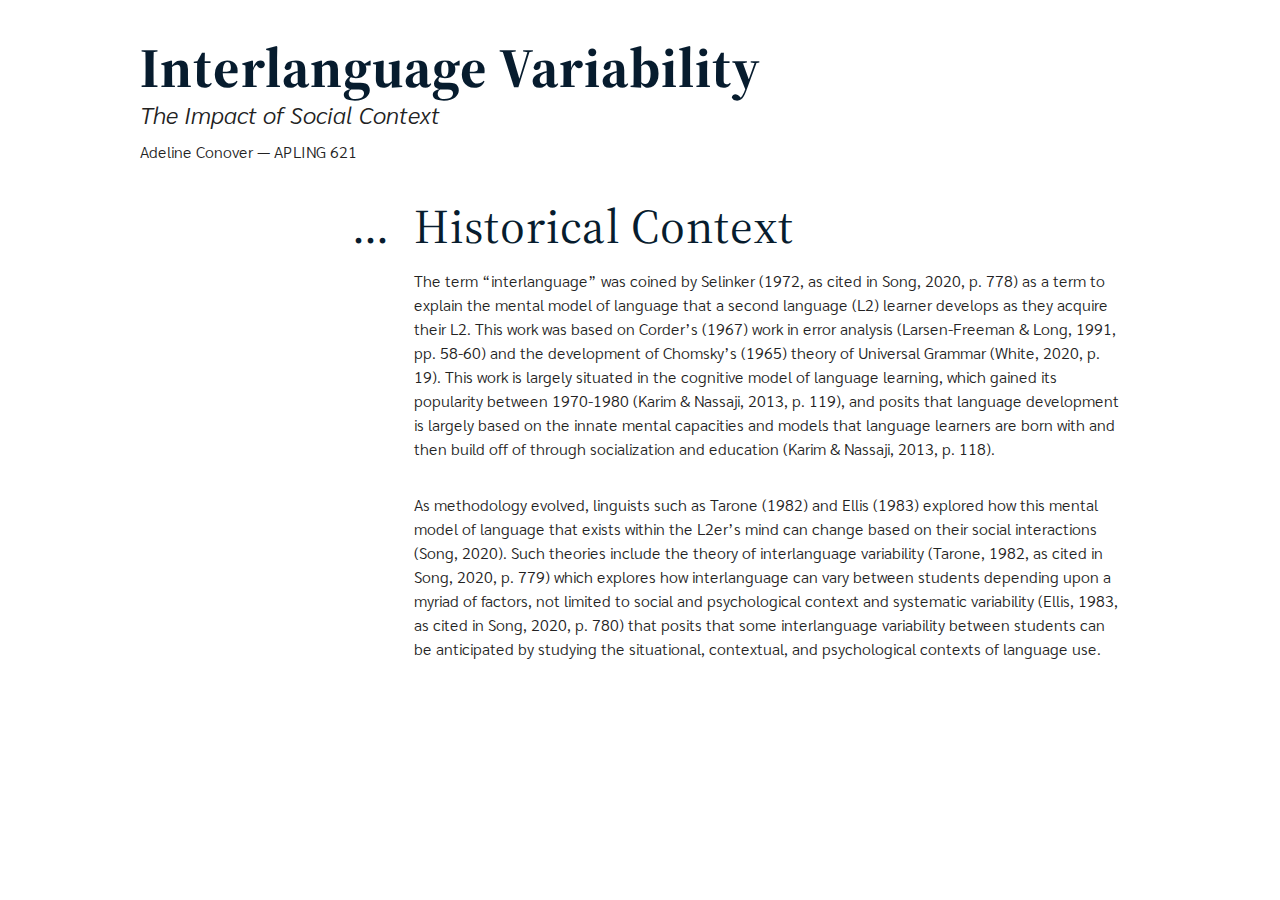
<file: index.html>
<!doctype html>
<html lang="en">
    <head>
        <meta charset="utf-8">
        <title>TITLE</title>
        <meta name="viewport" content="width=device-width, initial-scale=1">

        <link rel="preconnect" href="https://fonts.googleapis.com"><link rel="preconnect" href="https://fonts.gstatic.com" crossorigin><link href="https://fonts.googleapis.com/css2?family=Sarabun:ital,wght@0,300;0,400;1,300&family=Source+Serif+Pro:wght@600;700&display=swap" rel="stylesheet">

        <link rel="stylesheet" href="CSS/reset.css">
        <link href="https://rossdanielconover.com/UTILS/debug-tool/debug-tools.css" rel="stylesheet">

        <link rel="stylesheet" href="CSS/styles.css">
    </head>
    <body>
      <div class='debug-grid'><div class='inner'><div class='col'></div><div class='col'></div><div class='col'></div><div class='col'></div><div class='col'></div><div class='col'></div><div class='col'></div><div class='col'></div></div></div>
        <!-- NAVIGATION -->
        <div class='nav-wrapper'>
            <nav class='top'>
                <div class='mobile'>
                    <a class='logo' href='./index.html'>
                        Logo
                    </a>
                    <button class='mobile-menu'>
                        <div class='rect'></div><div class='rect'></div><div class='rect'></div>
                    </button>
                    <div class='hidden-menu'>
                      <ul>
                        <li><a href="./historical-context.html">Historical Context</a></li>
                        <li><a href="./presentation-of-topic.html">Presentation of Topic</a></li>
                        <li><a href="./inquiries-and-research-questions.html">Inquiries and Research Questions</a></li>
                        <li><a href="./supporting-information.html">Supporting Information</a></li>
                        <li><a href="./research-review.html">Research Review</a></li>
                        <li><a href="./discussion.html">Discussion</a></li>
                        <li><a href="./application-and-reflection.html">Application &amp; Reflection</a></li>
                        <li><a href="./glossary.html">Glossary</a></li>
                        <li><a href="./references.html">References</a></li>
                      </ul>
                    </div> 
                </div>
            </nav>
        </div>

        <!-- HERO -->
        <section id='hero' class='hero'><div class='content-wrap'>
          <h2>Interlanguage Variability</h2>
          <p class='sub-header'>The Impact of Social Context</p>
          <p class='author'>Adeline Conover &mdash; APLING 621</p>
        </div></section>

        <section id='main-content'><div class='content-wrap'>
        <div id='table-of-contents' class='left-bar'>
          <h3 id='current-side-heading'>...</h3>
        </div>

        <div class='right-content' id='section-content'>


          <div class='main-section' data-heading='Historical Context'>
            <h3>Historical Context</h3>
            <div class='sub-section' data-heading=''>
              <p>The term &ldquo;interlanguage&rdquo; was coined by Selinker<sup cite='1972, as cited in Song, 2020, p. 778'>1</sup> <span class='hide-cite'>(1972, as cited in Song, 2020, p. 778)</span> as a term to explain the mental model of language that a second language (L2) learner develops as they acquire their L2. This work was based on Corder&rsquo;s (1967) work in error analysis (Larsen-Freeman & Long, 1991, pp. 58-60) and the development of Chomsky&rsquo;s (1965) theory of Universal Grammar (White, 2020, p. 19). This work is largely situated in the cognitive model of language learning, which gained its popularity between 1970-1980 (Karim & Nassaji, 2013, p. 119), and posits that language development is largely based on the innate mental capacities and models that language learners are born with and then build off of through socialization and education (Karim & Nassaji, 2013, p. 118).</p>
              <p>As methodology evolved, linguists such as Tarone (1982) and Ellis (1983) explored how this mental model of language that exists within the L2er&rsquo;s mind can change based on their social interactions (Song, 2020). Such theories include the theory of interlanguage variability (Tarone, 1982, as cited in Song, 2020, p. 779) which explores how interlanguage can vary between students depending upon a myriad of factors, not limited to social and psychological context and systematic variability (Ellis, 1983, as cited in Song, 2020, p. 780) that posits that some interlanguage variability between students can be anticipated by studying the situational, contextual, and psychological contexts of language use.</p>
              <div class='video-wrap'>
                <iframe width="560" height="315" src="https://www.youtube.com/embed/oLmvIGAppfU" title="YouTube video player" frameborder="0" allow="accelerometer; autoplay; clipboard-write; encrypted-media; gyroscope; picture-in-picture" allowfullscreen></iframe>
                <p class='video-note'><span class='embolden'>Video Note:</span> In this video, Elaine Tarone provides a summary of the history of interlanguage variability and social context, starting from the roots of interlanguage. This video is lengthy, so it is recommended to watch from 4:15-20:22.</p>
              </div>
            </div>
            <div class='sub-section' data-heading='Impact to Second Language Acquisition (SLA)'>
              <h4>Impact to Second Language Acquisition (SLA)</h4>
              <p>The study of interlanguage and likewise, interlanguage variability, has had large and continued impacts to the field of Second Language Acquisition (SLA). These impacts are most notably an explanation and recognition of the value of student errors (Corder, 1967), heightened awareness of the spectrum of language development that exists between the L1 “start-line” and the “finish-line” that is total acquisition of a learner&rsquo;s L2 (Selinker, 1972, as cited in Song, 2020, p. 778) and the ways that educators can leverage and account for social context to better understand learner development (Tarone, 1982, as cited in Song, 2020, p. 779).</p>
              <p>Since the development of interlanguage variability, language teachers have better insight into how to leverage social interaction to improve a student&rsquo;s L2 progress and likewise how the social context of language use can inhibit the development of a healthy interlanguage (Tarone, 1982, as cited in Song, 2020, p. 779). This creates a more well-rounded and learner-centric field that acknowledges both psychological and social factors to learning and encourages new explorations in teaching methodology.</p>
            </div>
          </div>


          <div class='main-section' data-heading='Presentation of Topic'>
            <h3>Presentation of Topic</h3>
            <div class='sub-section' data-heading=''>
              <p>Given the general concept of interlanguage as a bridge between a learner&rsquo;s L1 and L2, interlanguage variability refers to the times in interlanguage development where the linguistic “rules” of the L1 and L2 are in conflict, and the learner might use multiple different variations of language to express the same phenomenon (Tarone, 1982, as cited in Song, 2020, p. 779). This can be considered similarly to the saying “there are multiple paths to the top of the mountain.”</p>
              <p>The notion here is that a learner&rsquo;s interlanguage is a very personal construction: even if two learners start with the same Native Language (NL) and are aiming at the same Target Language (TL), it is not certain that their interlanguages (IL) throughout the learning process will be even remotely similar. This is explained largely by the impact of social context to the development of this interlanguage (LaScotte & Tarone, 2019, p. 96). That is, should the language learner be exposed to different forms of language, in different sequences, or in different social situations, their produced language might vary significantly as they respond to these external factors (LaScotte & Tarone, 2019, p. 96).</p>
              <p>A good example of the social context of speech impacting interlanguage variation is a learner performing in a planned verbal assessment for a language class versus a learner speaking with friends in their TL, during a day outing. Of course, these are two drastically different social contexts and each presents their own unique form of variation to the linguistic display.</p>
              <p>In the case of the planned verbal assessment, such factors as psychological context (referring to the time that the learner has to prepare their speech before speaking) (Song, 2020, p. 780) and situational context (referring to the formality of a standardized assessment) (Song, 2020, p. 780) vary significantly from an outing with friends. Thus if the learner is attempting to make a point about the weather, their interlanguage (given that they have not fully mastered the L2) might be more artificial and “accurate” in the case of a formal assessment, and more expressive (colloquial), expansive, and “inaccurate” during an outing with friends (Tarone, 1982, as cited in Song, 2020, p. 780).</p>
              <p>Tarone (1979, as cited in LaScotte & Tarone, 2019, p. 96) initially explained this as a “chameleon” phenomenon, in which the language learner cannot control the way that they shift styles in order to match the linguistic environment in which they&rsquo;ve been placed. However, Larsen-Freeman (2019, as cited in LaScotte & Tarone, 2019) questions learner agency &mdash; in which learners knowingly and intentionally alter their speech and linguistic style to either match or stand out from their linguistic environment (p. 96).</p>
              <p>While the adoption of certain styles of language might be intentional, unbeknownst to these learners, they are continually internalizing this information as part of their interlanguage (Lantolf & Beckett, 2009, as cited in LaScotte & Tarone, 2019, p. 97). That is, Lantolf & Beckett (2009, as cited in LaScotte & Tarone, 2019) posit that learners do not acquire language in a vacuum, like sterile language skills within a textbook, but instead that learners integrate the skills themselves as well as the social contexts, features, and styles associated with those skills into their interlanguage (p. 97).  This notion is similar to the feeling of nostalgia &mdash; the idea that a song or film might “take you back” &mdash; similarly a learner might resurrect social contexts or learned styles of language as associated with their developing interlanguage (LaScotte & Tarone, 2019, p. 97-98).</p>
            </div>
            <div class='sub-section' data-heading='Significance to Education'>
              <h4>Significance to Education</h4>
              <p>Tarone&rsquo;s (1982, as cited in Song, 2020) application of this logic suggests that educators should be aware of how the social context might impact student performance, and create a variety of social situations for students to interact in, in order to expand their interlanguage (p. 779). Additionally, in the pursuit of a variety, teachers should pay extra attention via observation to how their students are responding to such situations, in order to “check and adjust” their methods to fit the learner's needs (Song, 2020, pp. 781-782).</p>
              <p>This understanding of social context as a key factor in student progress represents a historical shift from language learning as being learner agnostic, in the case of behaviorist theory, gradually toward attention to the learner as main change agent in their own L2 development (Larsen-Freeman, 2019, as cited in LaScotte & Tarone, 2019, p. 96). This paves the way for new and exciting developments in how learners can acquire language, and additions to the pedagogical toolkit for encouraging language development, such as in the case of exemplar-based learning (Ellis & Wulff, 2020) as described below.</p>
              <div class='video-wrap'>
                <iframe width="560" height="315" src="https://www.youtube.com/embed/SZD9D4B9xIE" title="YouTube video player" frameborder="0" allow="accelerometer; autoplay; clipboard-write; encrypted-media; gyroscope; picture-in-picture" allowfullscreen></iframe>
                <p class='video-note'><span class='embolden'>Video Note:</span> In this clip (recommended start at 6:06), Selinker discusses progress made to the field of Second Language Acquisition (SLA) based on the fundamental tenets of interlanguage, and includes discussions of his upcoming work.</p>
              </div>
            </div>
          </div>


          <div class='main-section' data-heading='Inquiries & Research Questions'>
            <h3>Inquiries &amp; Research Questions</h3>
            <p>The following research questions loosely dictate the direction of the study of interlanguage variation and summarize the inquiries that have developed this theory:</p>
            <div class='sub-section' data-heading='Social Context'>
              <h4>How does social context influence the development of a learner&rsquo;s interlanguage?</h4>
              <p>In his work to define and elucidate on the topic of interlanguage variability, Ellis (1992, as cited in Song, 2020, pp. 779-781) created the model of interlanguage variability, which breaks the topic down to two categories: systematic and non-systematic variability:</p>
              <h5>Systematic Variability</h5>
              <p>Within the realm of systematic variability, both situational and psycholinguistic contexts are largely a reflection of social factors to the development of interlanguage (Song, 2020, p. 780). Situational context refers to the continuum that accounts for “style-shifting” &mdash; that is, the scenarios by which learners feel they should more or less accurately perform based on the context of the language use (Song, 2020, p. 780). Psycholinguistic variability refers to those various situations that allow learners for more (or less) time and planning to produce language (Song, 2020, p. 780).</p>
              <p>An example of this is a controlled classroom setting, where students have a lengthy time to prepare their speech before using it, versus a spontaneous discussion with another speaker of the target language, on the street. The first scenario creates a much larger opportunity for students to plan and anticipate their language use than the second, which likely would reveal greater accuracy in the classroom than on the street.</p>
              <h5>Non-Systematic Variability</h5>
              <p>Non-systematic variability accounts for those variations in interlanguage development that appear to occur at random in student performance &mdash; these are phenomena like random mistakes and performance variability (Song, 2020, p. 780). Performance variability describes the errors in speech that learners can make as a result of social pressures and accompanying student variations that reflect varying levels of discomfort in displaying knowledge and thus “performing” in front of an audience (Song, 2020, p. 780). These factors include slips of the tongue, changes of mind, and more (Song, 2020, p. 780).</p>
              <p>The breakdown of systematic and non-systematic variability can be seen in the table, below:</p>
              <div class='excerpt-wrap center'><img src='MEDIA/Excerpts/tree_one.png'/></div>
              <p class='excerpt-note'>(Ellis, 1992, as cited in Song, 2020, p. 780)</p>
            </div>
            <div class='sub-section' data-heading='In the Classroom'>
              <h4>How do learners display developing interlanguage in the classroom?</h4>
              <p>Learners demonstrate the development of interlanguage in the classroom through errors that can be exemplified in the understanding of “U-shaped development.” Given that Selinker (1972) proposed the interlanguage as a method for understanding and examining student errors, based on Corder&rsquo;s (1967) error analysis (White, 2020, p. 19), it is clear that errors should be the first line of inquiry for understanding how a student&rsquo;s interlanguage is growing (Corder, 1967, p. 167).</p>
              <p>Kellerman (1985) goes on to posit that the growth of an interlanguage is not a linear process from points A to B, but instead that student progress undergoes a “U-shape” as they negotiate meaning between their native and target languages (p. 345). Thus, teachers should consider that in language development, errors are a sign of progress and the development of interlanguage (Corder, 1967, p. 166-167). However, the frequency and type of errors should not solely be attributed to student development, but should be analyzed critically on a case-by-case basis to ensure that there are not extraneous social factors, as described by Tarone (1982, as cited in Song, 2020, p. 779), that can be controlled and manipulated in the classroom to positively impact or even accelerate student performance.</p>
            </div>
            <div class='sub-section' data-heading='Contextual Impact'>
              <h4>Can social context impact the display of a learner&rsquo;s interlanguage?</h4>
              <p>Absolutely. Social context both in and outside of the classroom can impact a learner&rsquo;s developing interlanguage, as described below:</p>
              <h5>Within the Classroom</h5>
              <p>Within the classroom, factors such as task-and mode-type (face-to-face versus computer-mediated) (Kim, 2017), as well as the learner&rsquo;s affective variables, such as attitude, emotion, and behavior, all of which can be influenced by the social situation (Song, 2020, p. 782) can impact the ways that learners display their interlanguage and the frequency of errors that they make. These factors described above are simply a reflection of Ellis&rsquo;s (1983) model of systematic variability (Song, 2020, p. 780) and are further described above. Thus, it is the role and responsibility of the teacher to understand which factors within their classroom seem to elicit a safe opportunity for learners to make errors and thus display their developing interlanguage.</p>
              <h5>Outside of the Classroom</h5>
              <p>Outside of the classroom, larger social forces are at work, including topics of cultural assimilation (Callahan, 2017), generational traumas (Callahan, 2017), and language exposure (Xu, 2018). In the case of study abroad, described by Xu (2018), students who were encouraged to take a “language pledge” to adopt or speak their target language for the majority of their study abroad experience made larger strides in language development than students who did not. Additionally, in Callahan&rsquo;s (2017) description of generational interlanguage development, social factors such as systemic racism and bias against language adoption impact the way that speakers adopt (or do not adopt) their target language.</p>
            </div>
          </div>


          <div class='main-section' data-heading='Supporting Information'>
            <h3>Supporting Information</h3>
            <div class='sub-section' data-heading='Key Players'>
              <h4>Key Players</h4>
              <p>The following theorists played a key role in the development of both interlanguage and the subsequent work in interlanguage variability, whether directly or through influence:</p>

              <div class='key-player'>
                <div class='left'>
                <img src='MEDIA/Key_Players/Noam_Chomsky.jpg'/>
                <p class='image-note'>(Wikipedia, 2022)</p>
                </div>
                <div class='right'>
                  <h5>Noam Chomsky</h5>
                  <p>Noam Chomsky is one of the most respected and seminal theorists in linguistics (MIT Department of Linguistics and Philosophy, 2002). He has made his rounds at some of the most prestigious universities in the world, and is now a Laureate Professor of Linguistics at Arizona State University and Institute Professor Emeritus at MIT (Wikipedia, 2022).</p>
                  <h6>Contribution to Interlanguage Variability</h6>
                  <p>Chomsky&rsquo;s work in cognitive linguistics and the subsequent development of Universal Grammar (UG) in 1965 is the precursor to the theory of interlanguage (White, 2020, p. 19) and continually serves as a baseline theory of linguistic development.</p>
                </div>
                
              </div>

              <div class='key-player'>
                <div class='left'>
                <img src='MEDIA/Key_Players/Pit_Corder.jpg'/>
                <p class='image-note'>(Wikipedia, 2021)</p>
                </div>
                <div class='right'>
                  <h5>Pit Corder</h5>
                  <p>Pit Corder was a Professor of Applied Linguistics at the University of Edinburgh, and was a key player in the development of applied linguistics in the United Kingdom, which resulted in him becoming the first president of the British Association for Applied Linguistics (Wikipedia, 2021).</p>
                  <h6>Contribution to Interlanguage Variability</h6>
                  <p>Corder (1967) introduced the concept of error analysis to explain the importance of studying student errors as a signal of their language acquisition (p. 167). This work was the main inspiration to Larry Selinker&rsquo;s research in language acquisition and fundamental to the development of interlanguage theory, which explains learner errors as a signal of their developing interlanguage (Larsen-Freeman & Long, 1991, pp. 58-60).</p>
                </div>
              </div>

              <div class='key-player'>
                <div class='left'>
                <img src='MEDIA/Key_Players/Larry_Selinker.jpg'/>
                <p class='image-note'>(University of Michigan, 2022)</p>
                </div>
                <div class='right'>
                  <h5>Larry Selinker</h5>
                  <p>Larry Selinker is Professor Emeritus of Linguistics at the University of Michigan (Wikipedia, 2022). Selinker has an esteemed academic resume, which includes three-times as a Fulbright Scholar (Wikipedia, 2022), where he studied alongside Pit Corder at the University of Edinburgh (MOBILLE Lycée Français De New York, 2019).</p>
                  <h6>Contribution to Interlanguage Variability</h6>
                  <p>Selinker is most notable for his development of the theory of interlanguage in 1972, which seeks to explain the “spectrum” of language that exists in a learner&rsquo;s mind as they acquire a second language (Larsen-Freeman & Long, 1991, p. 60). This makes him the most important theorist to the topic of interlanguage, regardless of the additional variables of social context.</p>
                  <div class='video-wrap exception'>
                    <a href='https://www.youtube.com/watch?v=o6cMlyNRfUY'>WATCH: Larry Selinker Recounts his Professional History</a>
                    <p class='video-note'>Video Note: This is just a short (and fun!) interview as Selinker recounts his professional history, Fullbright Scholorships, and "not enough!" approach to the development of SLA.</p>
                  </div>
                </div>
              </div>

              <div class='key-player'>
                <div class='left'>
                <img src='MEDIA/Key_Players/Elaine_Tarone.jpg'/>
                <p class='image-note'>(University of Minnesota, 2019)</p>
                </div>
                <div class='right'>
                  <h5>Elaine Tarone</h5>
                  <p>Elaine Tarone was a professor of linguistics at the University of Minnesota, where she studied under Selinker as he published his “Interlanguage” theory (Wikipedia, 2022). Tarone is widely published as a key player to the development of the sociolinguistic “angle” to Second Language Acquisition (Wikipedia, 2022).</p>
                  <h6>Contribution to Interlanguage Variability</h6>
                  <p>Tarone developed the theory of interlanguage variability to explain how a student&rsquo;s interlanguage can change based on the context of their social interactions (Song, 2020, p. 779). Tarone&rsquo;s work has been crucial to the development of modern language teaching material and remains a fundamental tenet of interlanguage variability (Song, 2020, p. 780).</p>
                </div>
              </div>

              <div class='key-player'>
                <div class='left'>
                <img src='MEDIA/Key_Players/Rod_Ellis.jpg'/>
                <p class='image-note'>(Cambridge, n.d.)</p>
                </div>
                <div class='right'>
                  <h5>Rod Ellis</h5>
                  <p>Rod Ellis is an Education Research Professor at Curtin University. Through his career, Ellis has made a large impact on the fields of Task-Based Language Teaching (TBLT), form-focused instruction, and feedback, and interlanguage variability (Wikipedia, 2022). </p>
                  <h6>Contribution to Interlanguage Variability</h6>
                  <p>Ellis&rsquo;s most applicable work to the study of interlanguage variability is the classification and distinction between systemic and non-systemic variability (1992, as cited in Song, 2020, pp. 779-781), which can be seen and elaborated in the figure above.</p>
                </div>
              </div>

              <div class='key-player full'>
                <div class='right'>
                  <h5>Eric Kellerman</h5>
                  <p>“Eric Kellerman is a Reader in the departments of English and Applied Linguistics at the University of Nijmegen,” (Google Play, 2014). His work pertaining to Second Language Acquisition (SLA) has been published in numerous academic journals, such as Second Language Research and Studies in Second Language Acquisition (Google Play, 2014).</p>
                  <h6>Contribution to Interlanguage Variability</h6>
                  <p>In his contribution to Interlanguage Theory, Kellerman (1985) proposed the concept of U-Shaped Development, which seeks to explain the trajectory of learner performance during second language acquisition (p. 345). According to this hypothesis, as a learner develops and refines their interlanguage, their L2 performance follows a “U” shape, which can be impacted by the social context of their performance (Kellerman, 1985, p. 352-353).</p>
                </div>
              </div>

            </div>
            <div class='sub-section' data-heading='Sub-Issues'>
              <h4>Sub-Issues and Important Hypotheses</h4>
              <h5>Universal Grammar (UG)</h5>
              <p>Noam Chomsky proposed Universal Grammar (UG) as a part of the cognitive movement in linguistics, to explain how children acquire their first language (White, 2020, p. 19). This theory proposed that children are born with an innate sense of grammatical rules that dictate in what way, how quickly, and in what order they develop language (White, 2020, p. 19).</p>
              <p>Though it is conceptually very different from the study of interlanguage and even more extremely disparate from interlanguage variability and the discussion of social context, UG is largely the foundation for counter-theories such as Selinker&rsquo;s “interlanguage” (White, 2020, p. 19).</p>
              <h5>Fossilization</h5>
              <p>The discussion of fossilization is one of the key arguments that the phenomenon of interlanguage must answer for (Larsen-Freeman & Long, 1991, p. 60). Fossilization argues that there are certain theories and traits in a learner&rsquo;s target language (TL) that they will never master, and will instead retain the parallel traits of their native language (NL) regardless of the amount of instruction or outside help that a learner receives (Selinker, as cited in Larsen-Freeman & Long, 1991, p. 60).</p>
              <p>Fossilization, however, is not a notion that just appears out of thin air, nor is it something that is outside of a learner (or educator&rsquo;s) control. Instead, fossilization regularly occurs in cases when a learner has been left to use language in a certain way, without receiving contrary input or instruction (Ortega, 2009, pp. 134-135). Likewise, fossilization appears at times when a learner has not been encouraged to grow their language acquisition outside of their social situation, and thus the skills that they have developed “fossilize” and become harder to correct the longer they are left alone (Ortega, 2009, pp. 134).</p>
              <div class='video-wrap'>
                <iframe width="560" height="315" src="https://www.youtube.com/embed/L2fvlsaTDbw?start=212" title="YouTube video player" frameborder="0" allow="accelerometer; autoplay; clipboard-write; encrypted-media; gyroscope; picture-in-picture" allowfullscreen></iframe>
                <p class='video-note'><span class='embolden'>Video Note:</span> This clip presents a valuable discussion on the influence of interlanguage, fossilization, and translanguaging, however, for the purpose of this discussion, focus on information developed from 3:32-4:31.</p>
              </div>
              <h5>U-Shaped Development</h5>
              <p>U-shaped development was proposed by Kellerman (1985) to describe the process by which learner&rsquo;s acquire language and make sense of new language rules as part of their interlanguage. According to Kellerman (1985), learner acquisition of new linguistic input follows a “U-shape” as it is integrated into their interlanguage (p. 345).</p>
              <p>At the top of the “U,” a learner is aware of new language rules and artificially replicates these rules into their speech, giving the illusion of mastery (Kellerman, 1985, p. 345). As the learner actually makes sense of these rules and compares them by their current interlanguage and knowledge of their NL, they “backtrack” and seem to lose this mastery (Kellerman, 1985, p. 345). Finally, after significant use, the learner indeed acquires this new language and organically integrates it into their interlanguage, and their accuracy improves, completing the “U-shape” (Kellerman, 1985, p. 345).</p>
              <h5>Error(s)</h5>
              <p>Corder (1967) suggests that errors are a reflection of a learner&rsquo;s implicit knowledge of language and can be used to map their transitional competence (p. 166). This theory is split into two camps: errors of performance, which are unsystematic, and errors of competence, which are systematic and can be evidenced to provide valuable linguistic information to the teacher, researcher, and the learner (Corder, 1967, p. 166).</p>
              <h6>The Value of Errors</h6>
              <p>For teachers, errors are indicative of the progress that a learner has made and what is left to learn (Corder, 1967, p. 167); to the researcher, errors display the ways that learners acquire language and what strategies they use to learn (Corder, 1967, p. 167); and finally to learners, errors are indicative of the progress that they have left to make and opportunities for improvement (Corder, 1967, p. 167). This attitude toward errors as informative and indicative of both progress and opportunity is foundational to the understanding of interlanguage.</p>
              <h5>Behaviorism</h5>
              <p>Behaviorism was the linguistic movement that reigned supreme in the 1940s and 1950s (Karim & Nassaji, 2013, p. 118) and is responsible for language learning models such as the audiolingual and fundamental skills methods (Corder, 1967, p. 163). The foundation of behaviorism is that language learning is simply a process of building habits and that linguistic transfer, likewise, is just L1 habits influencing L2 learning (Karim & Nassaji, 2013, p. 118).</p>
              <h6>Contrastive Analysis Hypothesis (CAH)</h6>
              <p>This movement is the foundation for Lado&rsquo;s (1957) Contrastive Analysis Hypothesis, which argues that educators and linguists can approximate which language skills a learner might struggle to acquire by uncovering the differences between the L1 and L2 (Karim & Nassaji, 2013, p. 118).</p>
              <h5>Cognitive Approach</h5>
              <p>The cognitive approach followed behaviorism as the prominent theory of learning in the 1970s and 1980s (Karim & Nassaji, 2013, p. 119) and was largely a reaction to the notion that transfer is simply a set of habits that the learner acquires (Karim & Nassaji, 2013, p. 118). Instead, cognitivism suggests that the learner can make decisions about what should be transferred to their L2, as a reflection of their social models (Gass, 2000, as cited in Karim & Nassaji, 2013, p. 119).</p>
              <h5>Transfer</h5>
              <p>The notion of transfer is a key pillar of the theory of interlanguage and describes the “process through which L2 learners develop interlanguage skills by activating and using previous knowledge,” (Faerch & Kasper, 1987, as cited in Karim & Nassaji, 2013, p. 120). Selinker (1983) argues that transfer can be broken into positive transfer, which describes scenarios where L1 knowledge facilitates L2 learning and negative transfer, that refers to scenarios where L1 knowledge actually inhibits L2 learning (Karim & Nassaji, 2013, p. 119).</p>
              <h6>Cross-Linguistic Influence (CLI)</h6>
              <p>As an extension of the notion of transfer, Selinker (1992) suggests that cross-linguistic influence (CLI) is a more symbiotic process where the native language intersects with a learner&rsquo;s target language and combines with those universal properties described in Chomsky&rsquo;s (1965) Universal Grammar to build this “interlanguage” bridge between the L1 and L2 (Yi, 2012, p. 2372).</p>
              <h5>Style-Shifting</h5>
              <p>Style-shifting is a key argument in the conversation around social impact to interlanguage development, and describes how learners can shift their linguistic style to meet the social context of a particular situation (Song, 2020, p. 780). Given that vernacular styles themselves are so complex, inexperienced learners cannot just style-shift at a whim, but instead must be aware of their social situation and mature enough in their grasp of their L2 to accommodate the changes to their linguistic style (Song, 2020, p. 780). Tarone (1982, as cited in Song, 2020) “suggests a style-continuum ranging from the vernacular style to the careful style in accordance of the demands of the situation,” (p. 780).</p>
              <h5>Exemplar-Based Learning</h5>
              <p>Though it is technically a connectionist theory of learning, there are numerous connections between exemplar-based learning and the notion of interlanguage variability and social context. The general theory of exemplar-based learning is that language learners have a set of “catch-all” logic-based skills and foundations that, when paired with significant social input, allow them to quickly make sense of, and ultimately acquire language skills (Ibbotson & Tomasello, 2016, p. 72).</p>
              <p>Exemplar-based learning is reliant on the learner&rsquo;s ability to create “prototypes” based on generalizing the input that they have learned and to likewise use these prototypes to build out generalized language skills (Ellis & Wulff, 2020, p. 67-68). Expanding on this subject is the notion of associative learning, which argues that the stronger these prototypical connections are, the more quickly a learner can acquire their L2 (Ellis & Wulff, 2020, p. 61).</p>
            </div>
          </div>

          <div class='main-section' data-heading='Research Review'>
            <h3>Research Review</h3>
            <p>The following articles represent three “angles” by which interlanguage variation due to social context can impact learner success:</p>
            <div class='sub-section' data-heading='Interlanguage Complexity'>
              <h4>Changes in Interlanguage Complexity during Study Abroad: A Meta-Analysis</h4>
              <p class='author-name'>Yiran Xu (2018)</p>
              <a href='https://drive.google.com/file/d/1CXdkQJvcZNOOTGYwSxxBCxnj5C-u6iW2/view?usp=sharing' class='article-link'><span>📖</span> Read the Article</a>
              <p>In this meta-analysis, Xu (2018) reviews a collection of 30 studies of progress in language complexity of students studying abroad between 4 weeks and 4 months. The goal of this study is to understand how and to what extent interlanguage complexity increases in learners during study abroad, and what factors influence this change (Xu, 2018, p. 199).</p>
              <p>Xu (2018) posits that by analyzing the impact of variations such as “age, L2 proficiency, and length of stay,” (p. 200) on progress toward interlanguage complexity during study abroad, linguists can better “establish a common ground for the understanding of language learning in [Study Abroad] SA contexts,” (p. 200).</p>
              <p>Data was collected through a robust literature search that included both published and unpublished studies from seven sourcing channels. This data was then vetted by a series of nine screening criteria, in order to ensure that there were no extraneous variables that could impact the compiled results (Xu, 2018, p. 202). These criteria included such rules as:</p>
              <ul>
                <li>“Language complexity had to be treated as a dependent variable that describes learners&rsquo; interlanguage,” (Xu, 2018, p. 202).</li>
                <li>“The study had to utilize analytic measures to gauge complexity development,” (Xu, 2018, p. 202).</li>
              </ul>
              <p>The collected data was then coded based on “learner demographics, SA contextual features, and outcome measures,” (Xu, 2018, p. 203) and synthesized to suggest the following results.</p>
              <h5>Findings and Results</h5>
              <p>Though this study is only a meta-analysis and does not collect its own unique data, the cross-referencing of 30 studies that measure language change during study abroad reveals the impact of direct language exposure to language acquisition, and further studies how this type of socialization of the target language outside of the classroom yields better results to the learner.</p>
              <p>Specifically, Xu (2018) found that:</p>
              <ul>
                <li><span class='embolden'>Learner interlanguage complexity does increase during study abroad, however collected data shows that the increase in complexity is minimal.</span> Aggregated data shows that linguistic and syntactic complexity increase marginally during study abroad, however there is a much more significant increase in language fluency during short studies abroad (Xu, 2018, p. 208). Xu (2018) argues that while the study measures complexity in this case, fluency is just as valuable to the language learner, as is cultural assimilation and regaining of the “self” within the new adopted culture (p. 208).</li>
                <li><span class='embolden'>In the case of learner demographics, study abroad “show[s] a clear advantage for intermediate-level learners… over advanced learners,” (Xu, 2018, p. 205) however this is likely impacted by the course-types that these learners have taken.</span> Additionally, Xu (2018) posits that study-abroad for a short period of time does not seem to improve linguistic complexity (p. 208). However, students that took a “language pledge” at the start of their program, to exclusively use their target language, made larger gains in their linguistic complexity (Xu, 2018, p. 208).</li>
                <li><span class='embolden'>Outcome measures to the effect of “language complexity” can be broken down into a number of subcategories that more accurately paints the picture of where the most improvement was made.</span> Xu (2018) breaks down language complexity to lexical and syntactic complexities and then oral and written complexities (p. 206). Learners made the most progress in oral modality and the least in syntactic complexity (Xu, 2018, p. 208).</li>
                <li><span class='embolden'>Xu (2018) acknowledged consistency in reporting sample size, learner age, and home country during samples, and majority reporting on L1 background, L2 proficiency, and living arrangements.</span> However, under half of these studies reported the amount of language exposure that learners encountered during study abroad, “language proficiency criteria,” (Xu, 2018, p. 207), and finally the intensity of language instruction that learners received.</li>
              </ul>
              <h5>Contribution to Theory</h5>
              <p>While theorists like Kellerman (1985) and Tarone (1982, as cited in Song, 2020) observe the change in interlanguage based on a variety of social factors, studies and meta-analyses such as this prove the validity of these statements.</p>
              <p>In this meta-analysis, Xu (2018) demonstrates the numerous varying factors that contribute to the development of interlanguage, and analyze how interlanguage can develop non-linearly, in that the progress of one aspect of language (fluency) might grow at a faster rate than another (complexity) based on the constraints of the social situation.</p>
            </div>

            <div class='sub-section' data-heading='Modality and Task-Type'>
              <h4>Effect of Modality and Task-Type on Interlanguage Variation</h4>
              <p class='author-name'>Hye Yong Kim (2017)</p>
              <a href='https://drive.google.com/file/d/1za-QwT-P1FT3U7XZfrp6qNpQI7qU_Sn2/view?usp=sharing' class='article-link'><span>📖</span> Read the Article</a>
              <p>In this study, Kim (2017) seeks to understand how the mode of instruction impacts the second language (L2) performance of the student. In particular, Kim (2017) focuses on the different effects of synchronous computer-mediated communication (SCMC) versus face-to-face (F2F) communication over a range of task-types.</p>
              <p>Kim&rsquo;s (2017) hypothesis is that such modality does have varying effects on L2 performance, and one mode of communication does promote better L2 performance. Kim (2017) tested this hypothesis by analyzing the effect of “spot-the-difference, decision-making, and story-sequencing,” tasks (p. 223) on learner accuracy specifically in question forms and article production (pp. 230-231).</p>
              <p>In the course of this study, data was collected through observing “20 intermediate-level ESL students… from three ESL classrooms at a large public midwestern university,” that represented four different L1s and ranged from 22-35 years old (Kim, 2017, p. 223). Participation was vetted through a questionnaire that inquired into computer-based habits such as computer use, familiarity with typing, and time per day spent on the computer (Kim, 2017, p. 223).</p>
              <p>Learners were paired and asked to complete all three tasks for each mode (SCMC and F2F, totaling six tasks) in random order over 90 minutes (Kim, 2017, p. 224) and analyzed to deliver the following results:</p>
              <h5>Findings and Results</h5>
              <ul>
                <li><span class='embolden'>There is no one mode of communication that better promotes L2 performance than the other, but instead that various modes of communication, be it SCMC or F2F, can be leveraged based on the teacher&rsquo;s educational goals (Kim, 2017, p. 232).</span> Kim (2017) remarks that “the mode of communication affects the nature of the interaction,” (p. 230) and thus that if a teacher is trying to build a combination of linguistic and paralinguistic competency, F2F interaction yields better results, whereas SCMC yields more advanced linguistic competency, however paralinguistic cues are completely absent from the students&rsquo; repertoire (Kim, 2017, p. 230).</li>
                <li><span class='embolden'>In use of articles, students are more accurate in text-based SCMC than F2F communication (Kim, 2017, p. 232).</span> Additionally, it is suggested that that accuracy in SCMC communication is largely based on the lack of paralinguistic cues, making it paramount that students produce more accurate and advanced language to prevent confusion (Kim, 2017, p. 232).</li>
                <li><span class='embolden'>Modality type does not necessarily make a large impact to L2 performance, however resoundingly the task-type is influential in this way (Kim, 2017, p. 231-232).</span> In particular, “spot-the difference” tasks perform best for learner accuracy, whereas decision-making tasks perform the worst, specifically in an SCMC environment (Kim, 2017, p. 231).</li>
              </ul>
              <h5>Contribution to Theory</h5>
              <p>By examining the different impacts of synchronous computer-mediated communication (SCMC) and face-to-face (F2F) interaction to interlanguage performance, Kim (2017) is actively contributing data to the discussion of which modes of instruction are most valuable to second-language instruction, and at which points in the learner&rsquo;s development. This study gives tangible examples and realistic data to support using certain task-types over different modes in order to encourage teachers to positively impact a student&rsquo;s developing interlanguage.</p>
            </div>

            <div class='sub-section' data-heading='Cross-Generational Assimilation'>
              <h4>Interlanguage and Cross-Generational Assimilation: Past-Tense Unmarking in Hispanicized English</h4>
              <p class='author-name'>Erin Callahan (2017)</p>
              <a href='https://drive.google.com/file/d/12Pjhu2-pN4KADTfLG51P8LimkcFUsFqV/view?usp=sharing' class='article-link'><span>📖</span> Read the Article</a>
              <p>In this article, Callahan (2017) examines language variation and interlanguage development between multiple generations in North Town, Texas and cross-references these with similar interlanguage development in middle-schoolers in Durham, North Carolina. This data exposes the generational change to second language (English) adoption and the social factors that influence such adoption (or lack thereof) throughout generations of migrants to the United States.</p>
              <p>Data was collected through conversations between researchers and residents in North Town, TX as well as students in Durham, NC (Callahan, 2017). Interview results from North Town, a town in Texas that is approximately two hours from the Mexican border, lays home to approximately “four generations of Spanish-speaking residents,” (Callahan, 2017, p. 108) were compared with those from Durham, NC, which is home to a much more recent influx of Spanish-speaking residents, thus “representing only one or two generations,” (Callahan, 2017, p. 110).</p>
              <p>Ultimately, this data was coded based on verb class and past tense unmarking (Callahan, 2017, p. 103), and this analysis was used to understand the deeper social implications of interlanguage development on Hispanic communities in the United States, reflected in the following results:</p>
              <h5>Findings and Results</h5>
              <ul>
                <li><span class='embolden'>Speakers can manipulate and maintain their ability to learn the target language, based on the social context of the language itself.</span> Callahan (2017) reviews numerous reasons why structural changes in language (and interlanguage) can appear across generations of ESL speakers (pp. 122-123). These structural changes are largely indicative of an attitudinal change to the production of English language across generations (Callahan, 2017, p. 123). This is exhibited in the collected data from both North Town and Durham. In their discussion of results, Callahan (2017) remarks that “a casualty of shifting social consciousness: from the &lsquo;we versus them&rsquo; mentality of a market minority community… to the more integrated, less bilingual generation which has assimilated to supralocal (English) norms,” (p. 122). That is, changes in language use and rate of assimilation to the target language are a direct reflection of the change of attitude to the “cultural, ethnic, and linguistic homogeneity versus heterogeneity in the speech setting,” (Callahan, 2017, p. 122).</li>
                <li><span class='embolden'>Callahan (2017) finds that certain variability disappears between generations in both Durham, NC and North Town, TX.</span> This is particularly apparent in the disappearance of the unmarking variable between first and second generations of Hispanic residents in the United States (Callahan, 2017, p. 119). Between one to five years, students transition from being largely Spanish-dominant speakers that struggle with English to being English-dominant speakers that can and only will speak Spanish in limited scenarios (Callahan, 2017, p. 122).</li>
              </ul>
              <h5>Contribution to Theory</h5>
              <p>Callahan (2017) bridges the divide between a psycholinguistic and sociolinguistic study of interlanguage and draws hypotheses on language assimilation across generations by examining the developing interlanguage of speakers in Texas and North Carolina. This makes a large impact to the field of second-language acquisition (SLA) by showing how these fields can exist in symbiosis to one another and how theories and data that are gathered through a psycholinguistic lens can be translated to explain sociolinguistic phenomena.</p>
              <p>Though this type of study has been done before, and few contemporary linguists believe that either field exists in a vacuum, this type of study is impactful in its own right, by drawing connections between disparate theories to prove a richer hypothesis.</p>
            </div>
          </div>


          <div class='main-section' data-heading='Discussion'>
            <h3>Discussion</h3>
            <p>To return to Ellis&rsquo;s (1992, as cited in Song, 2020) breakdown of interlanguage variability, there are ultimately five categories that numerous variations of interlanguage can fall within, a few of which (situational, contextual, psycholinguistic, and performance variability) are disproportionately influenced by the social situation in which the learner is placed (p. 780). Ultimately, the goal of interlanguage variability is to prove and explain why the development of interlanguage is not strictly linear, and why performance in language acquisition can fluctuate between students and scenarios (Tarone, 1982, as cited in Song, 2020, p. 779).</p>
            <div class='excerpt-wrap center'><img src='MEDIA/Excerpts/tree_one.png'/></div>
            <p class='excerpt-note'>(Ellis, 1992, as cited in Song, 2020, p. 780)</p>
            <p>The following examples portray the varying ways that interlanguage variability can be manifested in and outside of the classroom. Given the nature of interlanguage variability and social context, there are numerous combinations of factors that can result in the development of interlanguage, and each of the examples has been chosen to represent a single unique “angle” on this discussion. In summary, those “angles” are as follows:</p>
            <ul>
              <li>Bridging the gap between error correction and analysis to the impact of the social situation on a developing interlanguage (Bryfonski & Sanz, 2018, as cited in Gass & Mackey, 2020, p. 204)</li>
              <li>Impact of task-type and preparation time to accuracy and grammaticality in the conversation of psycholinguistic variation (Kim, 2017)</li>
              <li>Variations on what “preparation time” might mean to psycholinguistic variation in a narrative re-enactment of conversation (LaScotte & Tarone, 2019)</li>
            </ul>
            <div class='sub-section' data-heading='Impact of Error Awareness'>
              <h4>Impact of Error Awareness to Interlanguage Development</h4>
              <p>In this example, Bryfonski & Sanz (2018, as cited in Gass & Mackey, 2020) show a negotiated meaning of the word “translated” between native and non-native Spanish speakers (p. 204). As shown below, the non-native speaker (NNS) recognizes a gap in their own understanding (and thus, their interlanguage) in the word “translated,” and seeks help from their native speaking (NS) conversational partner (Bryfonski & Sanz, 2018, as cited in Gass & Mackey, 2020, p. 204).</p>
              <p>This example was originally presented as evidence of Language-Related Episodes (LREs), where learners become explicitly aware of their own language mistakes and make an effort to remedy it (Gass & Mackey, 2020, p. 203), however the subsequent conversation between the NS and NNS provides a great opportunity to begin with just the “pieces” of error analysis (Corder, 1967, p. 167), and bridge these errors into a more holistic understanding of the NNS, their developing interlanguage (Kellerman, 1985, p. 345), and ultimately their response to the social situation and how this might impact their learning (Song, 2020, p. 780).</p>
              <div class='excerpt-wrap'><img src='MEDIA/Excerpts/episode.png'/></div>
              <p class='excerpt-note'>(Bryfonski & Sanz, 2018, as cited in Gass & Mackey, 2020, p. 204)</p>
              <!-- <div class='pull episode'>
                <p>11. Language-related episode (from Bryfonski & Sanz., 2018)</p>
                <div class='chunk'>
                  <p>NNS:</p>
                  <p>
                    <span>Nunca de mis bromas puden ser traslados.</span>
                    <span>none&nbsp;of&nbsp;my&nbsp;jokes&nbsp;can&nbsp;be&nbsp;translated&nbsp;[incorrect word choice]</span>
                    <span>"None of my jokes can be translated"</span>
                  </p>
                </div>
              </div> -->
              <h5>Discussion</h5>
              <p>In the above example, the NNS recognizes a gap in their own knowledge and seeks explicit feedback and correction from their conversational partner (Bryfonski & Sanz, 2018, as cited in Gass & Mackey, 2020, p. 204). The preceding “back-and-forth” conversation between the speakers demonstrates how the speakers have recognized the gap between their own interlanguages and use this as an opportunity to construct a shared meaning of the word “translated” in context (Bryfonski & Sanz, 2018, as cited in Gass & Mackey, 2020, p. 204).</p>
              <p>This example is not only a great demonstration of negotiated meaning and explicit feedback (Gass & Mackey, 2020, p. 204) but also presents an exciting opportunity to leverage Corder&rsquo;s (1967) error analysis (pp. 166-167) to better understand the gaps in the NNS&rsquo;s interlanguage. Given that this example is intentionally broad, and does not specifically assign a correlation between the conversation and interlanguage (Gass & Mackey, 2020, p. 204), there is a new opportunity to dig deeper into this theory to better understand the process of pulling results from the lens of error analysis to a larger discussion of interlanguage.</p>
              <h5>Connecting Data to Theory</h5>
              <p>To first understand the relationship between the error made by the NNS (Bryfonski & Sanz, 2018, as cited in Gass & Mackey, 2020, p. 204) and the connection to their interlanguage, it is important to classify this error based on Corder&rsquo;s (1967) distinction between errors of performance and errors of competence (p. 166). Given that this error is recognized by the NS and feedback is then elicited by the NNS, as the error continues (in the repetition of “¿traslados?”) (Bryfonski & Sanz, 2018, as cited in Gass & Mackey, 2020, p. 204), one can assume that this is not an unsystematic and otherwise “random” error of performance, but instead a more systematic error of competence, which Corder (1967) remarks are particularly valuable to understand what the learner knows so far, has yet to learn, and the strategies that they employ in order to reach the mastery of their Target Language (TL) (p. 167).</p>
              <p>Next, one should consider this error as part of the “U-shape” of the NNS&rsquo;s interlanguage development (Kellerman, 1985, p. 345). This error was made in conversation, as the learner (otherwise confidently) completes their sentence (Bryfonski & Sanz, 2018, as cited in Gass & Mackey, 2020, p. 204), meaning that the word “translated” alone is the interlanguage gap, and that it is likely that the learner has learned the term “traducidas” prior to this conversation, but is confusing it with the word “traslados” as this closer aligns to the English sound of “translated.” Thus, as described by Kellerman (1985) in the discussion of the “U-shape,” this is indicative of the “dip” on the interlanguage suspension bridge, as the learner contextualizes lessons-learned of the L2, and attempts to make sense of them in relation to their L1 (p. 345).</p>
              <p>Finally, given that we have established that this error is a result of the NNS&rsquo;s developing interlanguage between English (L1) and Spanish (L2), then we can posit further that this is an interlanguage variation based on situational context (Song, 2020, p. 780). Situational context refers to scenarios where a learner might be more or less aware of their accuracy, based on the social situation that they are in (Song, 2020, p. 780). Given that this NNS is explicitly requesting feedback from the NS – their choice to do so is likely a reflection of the social situation.</p>
              <h5>Implications to the Classroom</h5>
              <p>This example above is a great litmus for the types of errors that educators might encounter as they observe and assess students in the classroom (Bryfonski & Sanz, 2018, as cited in Gass & Mackey, 2020, p. 204) and likewise, the opportunities to connect these errors to a better understanding of student interlanguage and varying factors that could influence its change. Given that this type of “quick analysis” is possible, educators have an opportunity to put on the hat of “researcher” and “observer” in the classroom, and thus encourage new scenarios where they can tease out varying social impacts to interlanguage.</p>
              <p>Additionally, this type of self-awareness and request for feedback is a sign of a student who understands the opportunity that their errors present for additional learning and language growth. This is clearly a student who is comfortable in their social setting and is not heavily impacted by performance variability, which might create new errors, simply out of “nerves” (Song, 2020, p. 780). For the teacher, this is also a great example of a “safe” social situation, and can serve as a model for the type of environment that they should cultivate in the classroom, to empower students to freely make mistakes and seek correction for their own growth.</p>
            </div>
            <div class='sub-section' data-heading='Effect of Task-Type'>
              <h4>Effect of Task-Type on Interlanguage Variation</h4>
              <p>In this example, researchers contrast a synchronous computer-mediated conversation (SCMC) and face-to-face (F2F) conversation between learners, as they attempt to work together to complete a “spot-the-difference” task. This is a particularly salient example of interlanguage variation, simply due to the difference in complexity between learner sentences, as they adapt to the demands of changing social situations.</p>
              <p>This data is part of a larger research effort to analyze the effect of computer-mediated development on second-language learners (SLLs). Cheon and Lily are two of twenty participants chosen from three intermediate-level ESL courses, from a variety of native languages (Kim, 2017,  p. 224). To complete these activities, participants were paired off into dyads and asked to complete a series of tasks, both through SCMC, which can be described as a computer-mediated “chat” back and forth, and F2F, where speakers are physically in the room together and can communicate to complete a task.</p>
              <div class='excerpt-wrap example-four'><img src='MEDIA/Excerpts/example_four.png'/></div>
              <div class='excerpt-wrap'><img src='MEDIA/Excerpts/example_five.png'/></div>
              <p class='excerpt-note'>(Kim, 2017, p. 228)</p>
              <h5>Discussion</h5>
              <p>This is a really interesting example of the difference between face-to-face (F2F) and synchronous computer-mediated conversation (SCMC) in reference to a spot-the-difference task. On the surface, it can be gleaned that there is significantly less language production overall in the F2F interaction, as well as significantly less complex and less sophisticated sentence structure, than in the SCMC example. Shockingly, these examples were collected within 90 minutes of one another, from the same learners (Kim, 2017, pp. 224-225).</p>
              <p>Though this could be used as an argument against the theory of interlanguage (e.g. how can these learners develop their interlanguage but perform so differently?), Kim (2017) posits that instead this is an example of how the display of interlanguage might vary in response to a social situation. This example suggests that learners actually use the minimum viable language features that are required to accomplish the task (think of getting from Point A to B in the shortest number of steps).</p>
              <p>In the F2F example, learners use fragments rather than sentences, no longer than four words (Kim, 2017, p. 228). Additionally, all of the spoken utterances are questions, in that in this interaction, the learners were asking only questions back and forth to co-construct this shared information. Kim (2017) observes that this conversation is spoken quickly, as the students are not thinking very hard about their utterances, and observing the “velocity over quality” methodology to accomplish the task.</p>
              <p>In contrast, the SCMC example conversation is significantly more accurate and easy to follow, though Kim (2017) states that this exchange took, on average, a longer time to produce, as SCMC gives students the ability to consider and mediate their responses for a digital platform (p. 231). Additionally, given that these students are not actually together to speak the language in person, Kim (2017) remarks that the learning goals have changed: how might students use their language to eliminate any confusion or need for repetition, to most efficiently complete the task at hand?</p>
              <h5>Connecting Data to Theory</h5>
              <p>The data collected above is further proof of the theory, explained by LaScotte & Tarone (2019) that if a language learner is exposed to varying forms of language across varying social scenarios, their produced language will respond accordingly (p. 96). Consider the above data in relation to the notion of psycholinguistic variability, which refers to (among other factors) the time that the students have to prepare their answers prior to committing their answers “to the record,” (Song, 2020, p. 780). In Example 5, students might perform better, however, the psychological context of SCMC gives them the opportunity to truly think through and prepare their answers, prior to using them (Kim, 2017, p. 231).</p>
              <p>In the discussion of interlanguage and likewise U-shaped development, the learner performance in Example 5 is representative of the initial “top” of the “U” in U-shaped development (Kellerman, 1985, p. 345). This is made evident by the fact that when this psychological context changes, and students attempt to complete the task more quickly, their performance drops (think of descending into the bottom of the “U”) (Kim, 2017, p. 228). In the field of design, this notion is referred to as a “stress-test” – that is, how does a solution perform when it is under stress (time, space, etc.)? In the above examples, you can see the learner's performance break-down as they take less time to answer questions and do not feel the need to get their language exactly right in order to achieve the task at hand.</p>
              <h5>Implications to the Classroom</h5>
              <p>From this perspective, educators should always be particularly aware of the task and mode-type(s) that they employ in the classroom, and more importantly, for assessments. Given the above evidence (Kim, 2017) that shows how F2F and SCMC mode-types impact performance, in that Cheon and Lily perform significantly quicker but less grammatically during a face-to-face (F2F) task, and more grammatically but slower during a synchronous computer-mediated conversational (SCMC) task (pp. 228-231).</p>
              <p>In the case of an entire classroom of learners, versus just two, it is important to consider both task and mode-types when choosing classroom activities and assessments, given the stark variations in learner performance. As this connects back to Ellis&rsquo;s (1992) discussion of psycholinguistic variation (as cited in Song, 2020, p. 780), teachers should be extremely aware of how the classroom setting impacts their students&rsquo; performances, and be able to diversify these activities to truly get a good sense of how the student performs in multiple contexts. Otherwise, the teacher runs a risk of potentially overestimating student language acquisition and moving forward before the student is ready, or underestimating student language acquisition and losing valuable time to repeated lessons, potentially to the detriment of the student.</p>
            </div>
            <div class='sub-section' data-heading='Enacting Heard Speech'>
              <h4>Enacting Heard Speech as an Indicator of Interlanguage</h4>
              <p>The following example, pulled from a study performed by LaScotte and Tarone (2019), demonstrates the changes in fluency as L2 learners narrate a story and “enact” heard speech from their peers. LaScotte and Tarone (2019) found that 90% of analyzed learners demonstrated an increase in fluency, as well as a decrease in hesitation when using their “enacted” voice over their personal narrated speech (p. 104). This is one of multiple examples of enacted voice altering learner speech that is explored by LaScotte & Tarone (2019), including examples of shifts in accuracy (p. 102-104), fluency (p. 104-105), and complexity (p. 105-106).</p>
              <p>	More broadly, each of these data sets contributes to a larger discussion of social context as an indicator of performance and the psycholinguistic phenomenon of “practice” to language change (Song, 2020, p. 780). In the example below, Pasqual enacts a discussion between himself and his grandmother after he comes home from a bar in Spain (where smoking in bars is legal) smelling like marijuana (LaScotte & Tarone, 2019, p. 105). LaScotte and Tarone (2019) specifically focus on the improvements to Pasqual&rsquo;s accuracy and fluency in this example (p. 104-105).</p>
              <div class='excerpt-wrap'><img src='MEDIA/Excerpts/grandma.png'/></div>
              <p class='excerpt-note'>(LaScotte & Tarone, 2019, p. 105)</p>
              <h5>Discussion</h5>
              <p>In this dramatic retelling of an encounter with his grandmother, Pasqual takes several opportunities to self-correct as he repeats the “coda” of his story. As in music, Pasqual&rsquo;s coda is a repeated “climax” of his story that he repeats as he retells: this coda, so to speak, is located first on lines 15-16 and then again on lines 22-25 (LaScotte & Tarone, 2019, p. 105). What is so striking about this example is that between both codas, LaScotte & Tarone (2019) identify that Pasqual not only self-regulates his profanity, but also self-corrects his misuse of the preposition “for” in the phrase “Grandma! I came here for {th-} the fucking bar!” (p. 105). Additionally, LaScotte and Tarone (2019) posit that given the speakers in this story, the original conversation was not likely spoken in English, so the entire narrative is a translation by Pasqual&rsquo;s own hand (p. 105).</p>
              <p>This particular example demonstrates how language learners are able to self-correct and self-regulate even during prolonged speech (LaScotte & Tarone, 2019, p. 105). LaScotte & Tarone (2019) even go so far as to posit that Pasqual&rsquo;s first delivery of the “coda” (lines 15-16) is a rehearsal for his finale in lines 22-25, at which point he flawlessly (and cleanly) delivers his reenactment (p. 105).</p>
              <h5>Connecting Data to Theory</h5>
              <p>This example of self-regulation and self-correction is a great exploration of the topic of psycholinguistic variability, which posits that a learner&rsquo;s interlanguage performance will vary with  more (or less) time to plan their speech (Song, 2020 p. 780). The example of psycholinguistic variability used in the first portion of this report provides the example of spontaneous discussion as an instance where the speaker does not get ample time to prepare their speech before speaking; however, Pasqual&rsquo;s example above (LaScotte & Tarone, 2019, p. 105) proves that psycholinguistic variability can occur, even when the speaker does not take a break to silently “prepare” their speech.</p>
              <p>Additionally, Pasqual&rsquo;s conscious removal of any profanity in his return to the “coda” on lines 22-25 (LaScotte & Tarone, 2019, p. 105) could be considered a case of “style-shifting” where the speaker subconsciously adds or removes certain stylistic aspects of their speech to better match the social setting (Song, 2020, p. 780). Though one can only guess the reason behind Pasqual&rsquo;s removal of profanity in his “finale” re-enactment, it is possible that this is due to recognition that the speech is being collected for academic purposes, and is not a reflection of a true “casual” conversation (LaScotte & Tarone, 2019, p. 105).</p>
              <h5>Implications to the Classroom</h5>
              <p>The outcomes of this study presents a particularly interesting litmus for the classroom: that the concept of “preparation” in psycholinguistic variation does not necessarily need to be silent, but can instead be surfaced through “warm-up” speech. This aligns closely with the notion of private speech where a learner replicates face-to-face speech in conversation with themselves, as a device to mediate their own thinking (Lantolf, Poehner, & Thorne, 2020, p. 227).</p>
              <p>	With this concept in mind (Lantolf et al., 2020, p. 227), teachers have two main opportunities in the classroom: through the concept of oral assessment, give learners opportunities to “practice” or “warm up” their speech prior to assessment. Perhaps in this case, assessment occurs at the end of a class. Additionally, teachers can encourage students to practice self-talk throughout the course of a class, and recognize the change in their language abilities as they grow tenure in speaking aloud.</p>
            </div>
          </div> 

          <div class='main-section' data-heading='Application'>
            <h3>Application</h3>
            <div class='sub-section' data-heading='Lessons-Learned'>
              <h4>Lessons-Learned</h4>
              <h5>Social context does not always bolster interlanguage development. It can also inhibit it.</h5>
              <p>As we learned from Callahan (2017), internalized cultural values might be a source of motivation for a student to acquire a second language, but can also stand in the way of the student fully acquiring their second language. In the case that the culture surrounding the Native Language (NL) of the learner does not fully accept the Target Language (TL), then it is possible that a student might “backtrack” or permanently fossilize with incorrect or even incomplete TL competence (Callahan, 2017, p. 122).</p>
              <p>Additionally, in the case that the learner has been placed under considerable social or psychological strain as a result of their social environment, their interlanguage development might be limited (Song, 2020, p. 780). This is particularly possible if the student has been encouraged to “perform” their TL in a social setting, where there is a higher likelihood of performance errors that are a result of overthinking or general performance anxiety (Song, 2020, p. 780).</p>
              <h5>The impact of social context to interlanguage development can be felt many years after the language is thought to have fossilized.</h5>
              <p>LaScotte & Tarone (2019) posit that interlanguage can “resurge” in social situations that force the speaker to recall these interim forms of language that straddle their native language (NL) and target language (TL) (pp. 97-98). This is also reinforced by Callahan&rsquo;s (2017) study of generational language development in North Town, Texas and Durham, North Carolina. In both instances, Callahan (2017) remarks that changes in language proficiency can be reflection of attitude shifts toward the target language and its associated culture: “from the ‘we versus them&rsquo; mentality of a market minority community… to the more integrated, less bilingual generation which has assimilated to supralocal (English) norms,” (p. 122).</p>
              <h5>While “backtracking” is normal, poor student performance can also be a sign of a strained social situation.</h5>
              <p>Kim (2017) describes how varying task-types (and likewise social situations) can impact learner performance, but Ellis (1992, as cited in Song, 2020) describes a broader and similar situation: psycholinguistic variation (p. 780). Psycholinguistic variation is the main reason why students might display excessive “backtracking” when they do not have time and space to thoroughly prepare their answers (Song, 2020, p. 780).</p>
              <p>Additionally, Ellis (1992, as cited in Song, 2020) describes the non-systematic performance variability, which describes numerous situations where students might react abnormally and make mistakes as a direct result of a social situation, in the case of nerves, etc (p. 780). These interlanguage variations can not only be a signal that the learner is in fact learning, but if there are repeated and excessive mistakes, educators should consider altering the social situation to accommodate students and provide them with a more supportive environment where they can accurately display their learning (Tarone, 1982, as cited in Song, 2020, p. 779).</p>
              <h5>The development, use, and display of interlanguage ultimately comes down to the learner&rsquo;s motivation and use for the target language (TL).</h5>
              <p>As described in by Tarone (1979, as cited in LaScotte & Tarone, 2019) discussion of the “chameleon effect” (p. 96) as well as Kim&rsquo;s (2017) analysis of the correlation between performance and task-type, student display and development of interlanguage is largely inspired by the context and ultimate use of the target language (TL).</p>
              <p>To put this plainly, if a student acquires their TL specifically to work within a factory where they are required to speak very little, and communicate with a small vocabulary only to speak with their coworkers (Language for a Specific Purpose), then their language will be rudimentary in comparison to a student who is acquiring their TL through a class that is designed for full-language immersion and daily socialization. Given that interlanguage specifically represents the bridge between a student&rsquo;s native language (NL) and their TL (Selinker, 1972, as cited in Song, 2020, p. 778), then the interlanguage will vary accordingly.</p>
              <p>In addition, if a student is placed in varying social situations, as the data presented by Kim (2017) above describes, where they perhaps need to achieve a quantity of language over quality language-use, then their interlanguage display will change accordingly (p. 230). Thus, one can presume that if there is repeated need for one of these task-types over another, then this interlanguage will be further internalized as the student gains additional context to this unique form of language.</p>
            </div>
            <div class='sub-section' data-heading='Outstanding Questions'>
              <h4>Outstanding Questions</h4>
              <h5>What role does “standardized” language play, in support or opposition to interlanguage variability?</h5>
              <p>LaScotte and Tarone (2019) describe the impact of social context as the force that can drive new “dimensions” of interlanguage – that if a learner is exposed to different variations of a language across varying social situations, then they will “style-shift” to match their linguistic environment (p. 96). This phenomenon, which LaScotte and Tarone (2019) describe as the “chameleon effect'' is commonly used to describe how a student might speak language differently in a social versus academic environment.</p>
              <p>Given this information, and the tradition of lawmakers to “standardize” language-use in academic contexts (Wardaugh & Fuller, 2015, p. 35), what pressures do educators feel to prioritize “standardized” language as the “right way” to do language versus the language variations that students might pick up from varying social situations?</p>
              <h5>How might we prime our L2 learners for academic success, knowing that social context plays such a large role in their developing interlanguage?</h5>
              <p>As part of the above conversation about “standardized” language development, and with the knowledge that varying social situations bring their own flavor of language use to a learner&rsquo;s developing interlanguage, what possible steps can educators take to make a distinction between academic versus social language use? Is this a necessary step to take in order to encourage students&rsquo; own academic success, and is it possible to do this without impacting their confidence or developed abilities?</p>
              <div class='video-wrap'>
                <iframe width="560" height="315" src="https://www.youtube.com/embed/xX1-FgkfWo8" title="YouTube video player" frameborder="0" allow="accelerometer; autoplay; clipboard-write; encrypted-media; gyroscope; picture-in-picture" allowfullscreen></iframe>
                <p class='video-note'><span class='embolden'>Video Note:</span> While there is currently considerable debate over establishing African American Vernacular English (AAVE) as its own distinct language versus a dialect of English (Smitherman, 2004, p. 191), this video represents a great example of destigmatizing social versus academic language use without devaluing the language that students come to the classroom “equipped” with.</p>
              </div>
              <h5>What responsibility do educators have to “intervene” if they feel that the surrounding social context of a student&rsquo;s target language is going to inhibit their progress?</h5>
              <p>As was made evident by Callahan&rsquo;s (2017) analysis of Hispanic communities and the variations by which students who speak Spanish as their native language (NL), community sentiment toward heritage and the role of language as part of the preservation of culture can both encourage and inhibit second language development. Given these findings, under what circumstances can and should educators intervene if the cultural perception of the target language (TL) by the NL-speaking group is actually inhibiting student language development? In addition to this question, should it be the responsibility of the educator to intervene in this case, or can we consider this natural resistance to developing the TL a variation to interlanguage, and simply let this tendency “run its course”?</p>
            </div>
            <div class='sub-section' data-heading='Experiences as a Language Learner'>
              <h4>Experiences as a Language Learner</h4>
              <p>In my experience as a language learner, I have felt first-hand the implications that are discussed by researchers throughout this analysis of interlanguage variation. For clarity&rsquo;s sake, I have broken my own experiences as a language learner down via the traditional categorization of interlanguage variability:</p>
              <h5>Systematic Variability</h5>
              <p>Within the realm of systemic variability, my experiences as a language learner have largely reflected my own language change as a result of psycholinguistic variability. I find, similar to the data collected by Kim (2017) above, that my own performance tends to falter as I use my foreign language (FL) skills in scenarios that limit my ability to “prepare” to use my own speech.</p>
              <p>In my own experience learning Italian, I find that when I am fully “present” and can take the time and space to speak the language without fear of social pressures to speak quickly,  then I tend to perform more accurately. These days, my score in Duolingo exams averages approximately 93% accuracy (a number I have pulled from my own experience, this is not formally collected data). In contrast, in circumstances where I feel either rushed to move through the lessons quickly, my accuracy tends to go down and my median score is closer to 85%.</p>
              <h5>Non-Systematic Variability</h5>
              <p>Similarly, my experiences in non-systematic variability reflect more the influence of performance variability on my own development. Personally, I find that in my experience learning Italian via Duolingo, my performance tends to wane when my spouse or family is in the room as I practice. This type of “presentation” means that I double-check and often overthink my answers.</p>
            </div>
            <div class='sub-section' data-heading='Recommended Impact to Education'>
              <h4>Recommended Impact to Education</h4>
              <p>Each of the following recommendations relies on a common denominator: awareness. As teachers, learners, and educators, the strongest tool that we can leverage is our awareness of interlanguage variation and the impact of social context on interlanguage. There are, of course, a number of variations that we can knowingly manipulate to serve our educational or research goals, however we must be aware that each of us, as students or teachers, comes with our own unique social contexts and variations to our own styles.</p>
              <h5>Impact to Teaching</h5>
              <p>As described throughout the many sections of this work, educators have a unique opportunity to transcend the role of both learner, educator, and researcher, in that they may recognize the impact of certain social contexts and interlanguage variables on their learners, and adjust the curriculum accordingly. This is also an opportunity to act as a researcher, as the educator can turn any number of unique “knobs” to suit the social constraints of their learners and likewise the learners&rsquo; educational goals and test a number of hypotheses on various mode-types (Kim, 2017), social situations (Song, 2020, p. 780), and more, to encourage the development of the learner&rsquo;s interlanguage.</p>
              <p>Likewise, it should go without saying that if the educator has the ability to manipulate the social or educational situation to suit the goals of the learner and the growth of their interlanguage (Tarone, 1982, as cited in Song, 2020, p. 779), then the educator should also be aware and sensitive to the language (Xu, 2019) and social (Callahan, 2017) situations that students might encounter outside of the classroom.</p>
              <h5>Impact to Learning</h5>
              <p>Similarly to the description of variables within an educational setting, above, learners who are aware of the social impacts to their interlanguage and ultimately language development, have an opportunity to harness this self-awareness and leverage their social contexts and variables to suit their own education (Tarone, 1982, as cited in Song, 2020, p. 779). This is a particularly powerful tool, as it encourages learner autonomy outside of the classroom, and empowers learners to take control of their own educational journey, without simply being at the mercy of the educator. As Corder (1967) once remarked: “We cannot really teach language, we can only create conditions in which it will develop spontaneously in the mind in its own way,” (p. 169).</p>
              <h5>Impact to Research</h5>
              <p>In the way that educators have an opportunity to manipulate the education setting and social contexts of lessons and assessment within the classroom (Tarone, 1982, as cited in Song, 2020, p. 779), researchers must be particularly aware of the potential interlanguage variations that might exist for a learner set, and acknowledge these as variables within their own research. That is, the researcher must acknowledge that given that these variables exist, their research will never be completely “sterile” or free of outside influence, as each learner brings their own unique “baggage” to the learning and assessment scenarios (Tarone, 1982, as cited in Song, 2020, p. 779).</p>
              <p>That said, I believe that there are numerous opportunities within the field of interlanguage variation for additional research. These include, but are not limited to:</p>
              <ul>
                <li>Interlanguage development on migrant communities</li>
                <li>Interlanguage development in the context of language for a specific purpose (LSP)</li>
                <li>Interlanguage “backtracking” as second-language speakers return to learner communities</li>
              </ul>
            </div>
          </div>

          <div class='main-section' data-heading='Glossary'>
            <h3>Glossary</h3>
            <p>The following key terms should be referenced during your discussion and research in interlanguage variability:</p>

            <div class='glossary-term'><p><span class='term'>Behaviorism</span><span class='def'>(1940s-1950s) Language learning is based on a set of learned habits (Karim & Nassaji, 2013, p. 118)</span></p></div>

            <div class='glossary-term'><p><span class='term'>The &ldquo;Chameleon&rdquo; Effect</span><span class='def'>Automatic “style-shifting” that learners perform in order to match the social and linguistic environment in which they’ve been placed (LaScotte & Tarone, 2019, p. 96)</span></p></div>

            <div class='glossary-term'><p><span class='term'>Cognitivism</span><span class='def'>(1970-1980) Language development is built through socialization (including education), based on the innate mental capacities that humans are born with (Karim & Nassaji, 2013, pp. 118-119)</span></p></div>

            <div class='glossary-term'><p><span class='term'>Contrastive Analysis Hypothesis (CAH)</span><span class='def'>Theorized by Lado (1957); educators can use differences between the L1 and L2 to proactively hypothesize what L2 lessons that learners will struggle to acquire (Karim & Nassaji, 2013, p. 118)</span></p></div>

            <div class='glossary-term'><p><span class='term'>Error Analysis</span><span class='def'>Theorized by Corder (1967); student errors are simply a reflection of their development and acquisition of their L2, and lends insight into student progress (p. 166)</span></p></div>
              <div class='glossary-term sub'><p><span class='term'>Errors of Performance</span><span class='def'>Unsystematic errors that are difficult to predict and analyze (Corder, 1967, p. 166)</span></p></div>
              <div class='glossary-term sub'><p><span class='term'>Errors of Competence</span><span class='def'>Systematic and predictable errors that can be analyzed to understand the student’s comprehension of their L2 (Corder, 1967, p. 166)</span></p></div>

            <div class='glossary-term'><p><span class='term'>Exemplar-Based Learning</span><span class='def'>Learners have a series of “logic-based” rules and mechanisms that can be used across multiple disciplines, but aid in language learning (Ibbotson & Tomasello, 2016, p. 72)</span></p></div>
              <div class='glossary-term sub'><p><span class='term'>Prototypes</span><span class='def'>Generalized models of input that help learners grasp macro language skills (Ibbotson & Tomasello, 2016, p. 72)</span></p></div>
            
            <div class='glossary-term'><p><span class='term'>Fossilization</span><span class='def'>“Calcified” partial-second language skills that a learner will never fully acquire, regardless of how much effort is spent on education (Selinker, as cited in Larsen-Freeman & Long, 1991, p. 60)</span></p></div>
            
            <div class='glossary-term'><p><span class='term'>Interlanguage</span><span class='def'>Theorized by Selinker (1972); the mental “bridge” of acquisition between a learner’s L1 and L2, where the L2 has not fully been grasped by the learner (Song, 2020, p. 778)</span></p></div>
              <div class='glossary-term sub'><p><span class='term'>Native Language (NL)</span><span class='def'>Often (but not exclusively) referred to as a learner’s L1; the language that a learner begins with – their original and thus “native” language</span></p></div>
              <div class='glossary-term sub'><p><span class='term'>Target Language (TL)</span><span class='def'>Often (but not exclusively) referred to as a learner’s L2; the language that a learner is attempting to learn</span></p></div>

            <div class='glossary-term'><p><span class='term'>Interlanguage Variability</span><span class='def'>The ways by which a learner&rsquo;s interlanguage changes as a result of conflict between the L1 and L2, as the learner reacts to varying internal and external circumstances (Tarone, 1982, as cited in Song, 2020, p. 779)</span></p></div>
              <div class='glossary-term sub'><p><span class='term'>Systematic Variability</span><span class='def'>Predictable and traceable shifts in interlanguage development, largely as a response to social and psychological forces (Song, 2020, p. 780)</span></p></div>
                <div class='glossary-term sub-sub'><p><span class='term'>Social Context</span><span class='def'>Any scenario where a learner’s performance might vary in order to “match” the environment that they are in (Song, 2020, p. 780)</span></p></div>
                <div class='glossary-term sub-sub'><p><span class='term'>&ldquo;Style-Shifting&rdquo;</span><span class='def'>Conscious or subconscious changes to language performance and general “style” based on the social environment of the speech (Song, 2020, p. 780)</span></p></div>
                <div class='glossary-term sub-sub'><p><span class='term'>Psycholinguistic Variability</span><span class='def'>Any scenario where a learner’s performance might vary in response to more or less time to “prepare” their speech (Song, 2020, p. 780)</span></p></div>
              <div class='glossary-term sub'><p><span class='term'>Non-Systematic Variability</span><span class='def'>Unpredictable and seemingly “random” shifts in interlanguage development and performance (Song, 2020, p. 780)</span></p></div>
                <div class='glossary-term sub-sub'><p><span class='term'>Performance Variability</span><span class='def'>Any changes to a learner’s performance in response to a strained social situation or pressure to “perform” in front of an audience (Song, 2020, p. 780)</span></p></div>

            <div class='glossary-term'><p><span class='term'>Transfer</span><span class='def'>The process by which a learner develops interlanguage; rules and traits of the L1 that can be shared with the L2, be it positively or negatively (Karim & Nassaji, 2013, pp. 119-120)</span></p></div>
              <div class='glossary-term sub'><p><span class='term'>Cross-Linguistic Influence (CLI)</span><span class='def'>Theorized by Selinker (1992); the intersection of the NL and TL and the “general” rules that a learner is born with, to build the learner’s interlanguage (Yi, 2012, p. 2372)</span></p></div>

            <div class='glossary-term'><p><span class='term'>Universal Grammar</span><span class='def'>Theorized by Chomsky; all humans are born with innate language “rules” that they build upon through socialization and education (White, 2020, p. 19)</span></p></div>
            
            <div class='glossary-term'><p><span class='term'>U-Shaped Behavior</span><span class='def'>Theorized by Kellerman (1985); the “shape” that a learner&rsquo;s interlanguage takes as they learn a new facet of their L2 in relation to their L1, and begin to “own” it in their L2 (p. 345)</span></p></div>
          </div>

          <div class='main-section' data-heading='References'>
            <h3>References</h3>
            <p class='ref'>Callahan, E. (2017). Interlanguage and cross-generational assimilation: Past tense unmarking in Hispanicized English. Journal of English Linguistics, 45(2), 103-129. https://doi.org/10.1177/0075424217702948</p>
            <p class='ref'>Cambridge. (n.d.). Rod Ellis – World of Better Learning. Cambridge. https://www.cambridge.org/elt/blog/rod-ellis/</p>
            <p class='ref'>CARLA UMN. (2019, October 16). The role of social context in second language acquisition and use: The Douglas Fir Group [Video]. Youtube. https://www.youtube.com/watch?v=oLmvIGAppfU</p>
            <p class='ref'>Corder, S. P. (1967). The significance of learners’ errors. International Review of Applied Linguistics in Language Teaching IRAL, 5(1), 161-170.</p>
            <p class='ref'>Elaine Tarone. (2022, September 27). In Wikipedia. https://en.wikipedia.org/w/index.php?title=Elaine_Tarone&oldid=1112636895</p>
            <p class='ref'>Ellis, N. C. & Wulff, S. (2020). Usage-based approaches to L2 acquisition. In B. Vanpatten, G. D. Keating, & S. Wulff (Eds.), Theories in second language acquisition: An introduction (pp. 63-82). Routledge.</p>
            <p class='ref'>Gass, S. M., & Mackey, A. (2020) Input, interaction, and output in L2 acquisition. In B. Vanpatten, G. D. Keating, & S. Wulff (Eds.), Theories in second language acquisition: An introduction (pp. 192-222). Routledge.</p>
            <p class='ref'>Google Play. (2014, June). Communication strategies: Psycholinguistic and sociolinguistic perspectives. Google Play. https://play.google.com/store/books/details/Communication_Strategies_Psycholinguistic_and_Soci?id=-sa3AwAAQBAJ&hl=en_US&gl=US</p>
            <p class='ref'>Ibbotson, P. & Tomasello, M. (2016). Evidence rebuts Chomsky’s theory of language learning. Scientific American, 315(5), 71-75.</p>
            <p class='ref'>Kate Anderson. (2021, October 19). Interlanguage, fossilization, and translanguaging [Video]. Youtube. https://www.youtube.com/watch?v=L2fvlsaTDbw </p>
            <p class='ref'>Karim, K. & Nassaji, H. (2013). First language transfer in second language writing: An examination of current research. Iranian Journal of Language Teaching Research, 1(1), 117-134.</p>
            <p class='ref'>Kellerman, E. (1985). If at first you do succeed… In S.M. Gass & C.G. Madden (Eds.), Input in second language acquisition (pp. 345-353). Newbury House.</p>
            <p class='ref'>Kim, H. Y. (2017). Effects of modality and task type on interlanguage variation. ReCALL, 29(2), 219-236. https://doi.org/10.1017/S0958344017000015</p>
            <p class='ref'>Larry Selinker. (2022, May 6). In Wikipedia. https://en.wikipedia.org/w/index.php?title=Larry_Selinker&oldid=1086423133</p>
            <p class='ref'>Lantolf, J. P., Poehner, M. E., & Thorne, S. L. (2020). Sociocultural theory and L2 development. In B. Vanpatten, G. D. Keating, & S. Wulff (Eds.), Theories in second language acquisition: An introduction (pp. 223-247). Routledge.</p>
            <p class='ref'>Larsen-Freeman, D. & Long, M. (1991). SLA: Types of data analysis. In D. Larsen-Freeman & M. Long (Eds.), An introduction to second language acquisition research (pp. 52-75). </p>
            <p class='ref'>LaScotte, D. & Tarone, E. (2019). Heteroglossia and constructed dialogue in SLA. The Modern Language Journal, 103(1). 95-112.</p>
            <p class='ref'>Laura McGarrity. (2012, May 8). DYSA African American English (or Ebonics) in the classroom [Video]. Youtube. https://www.youtube.com/watch?v=xX1-FgkfWo8&t=154s</p>
            <p class='ref'>MIT Department of Linguistics and Philosophy. (2002). Noam Chomsky. Chomsky.info. https://chomsky.info/2002____/</p>
            <p class='ref'>MOBILLE Lycée Français De New York. (2019, October 5). Larry Selinker on SLA beginnings [Video]. Youtube. https://www.youtube.com/watch?v=o6cMlyNRfUY</p>
            <p class='ref'>Noam Chomsky. (2022, October 12). In Wikipedia. https://en.wikipedia.org/w/index.php?title=Noam_Chomsky&oldid=1115590246</p>
            <p class='ref'>Ortega, L. (2009). Development of learner language. In L. Ortega (Ed.), Understanding second language acquisition, (pp. 110-144). Hodder Education.</p>
            <p class='ref'>Pit Corder. (2021, November 9). In Wikipedia. https://en.wikipedia.org/w/index.php?title=Pit_Corder&oldid=1054354275</p>
            <p class='ref'>Rod Ellis. (2022, July 9). In Wikipedia. https://en.wikipedia.org/w/index.php?title=Rod_Ellis&oldid=1097222170</p>
            <p class='ref'>Smitherman, G. (2004). Language and African Americans: Movin’ on up a lil’ higher. Journal of English Linguistics, 32(2), pp. 186-196. https://doi.org/10.1177/0075424204268223</p>
            <p class='ref'>Song, L. (2012). On the variability of interlanguage. Theory and Practice in Language Studies, 2(4), 778-783.</p>
            <p class='ref'>U-M English Language Institute. (2017, July 31). ELI oral history project: Larry Selinker [Video]. Youtube. https://www.youtube.com/watch?v=SZD9D4B9xIE</p>
            <p class='ref'>Université de Nice Sophia Antipolis. (n.d.). Elaine Tarone. Learning and Teaching Foreign Languages. https://unt.univ-cotedazur.fr/uoh/learn_teach_FL/affiche_theorie.php?id_theoricien=57</p>
            <p class='ref'>University of Michigan. (2022). Larry Selinker. LSA Linguistics: University of Michigan. https://lsa.umich.edu/linguistics/people/faculty/professors-emeriti/lselinke.html</p>
            <p class='ref'>Wardaugh, R. & Fuller, M. (2015). An Introduction to Sociolinguistics (7th edition). Malden, MA: Wiley Blackwell.</p>
            <p class='ref'>White, L. (2020). Linguistic theory, universal grammar, and second language acquisition. In B. Vanpatten, G. D. Keating, & S. Wulff (Eds.), Theories in second language acquisition: An introduction (pp. 19-39). Routledge.</p>
            <p class='ref'>Xu, Y. (2019). Changes in interlanguage complexity during study abroad: A meta-analysis. System, 80(1), 199-211. https://doi.org/10.1016/j.system.2018.11.008</p>
            <p class='ref'>Yi, A. (2012). On the factors influencing L1 transfer. Theory and Practice in Language Studies, 2(11), 2372-2377.</p>
          </div>

        </div>
      </div></section>

        <!-- SCRIPTS -->
        <script type='text/javascript' src='https://rossdanielconover.com/UTILS/debug-tool/DEBUGTOOL.js'></script>
        <script type='text/javascript' src='JS/utils.js'></script>
        <script type='text/javascript' src='JS/table-of-contents.js'></script>
        <script type='text/javascript' src='JS/scripts.js'></script>
    </body>
</html>
</file>
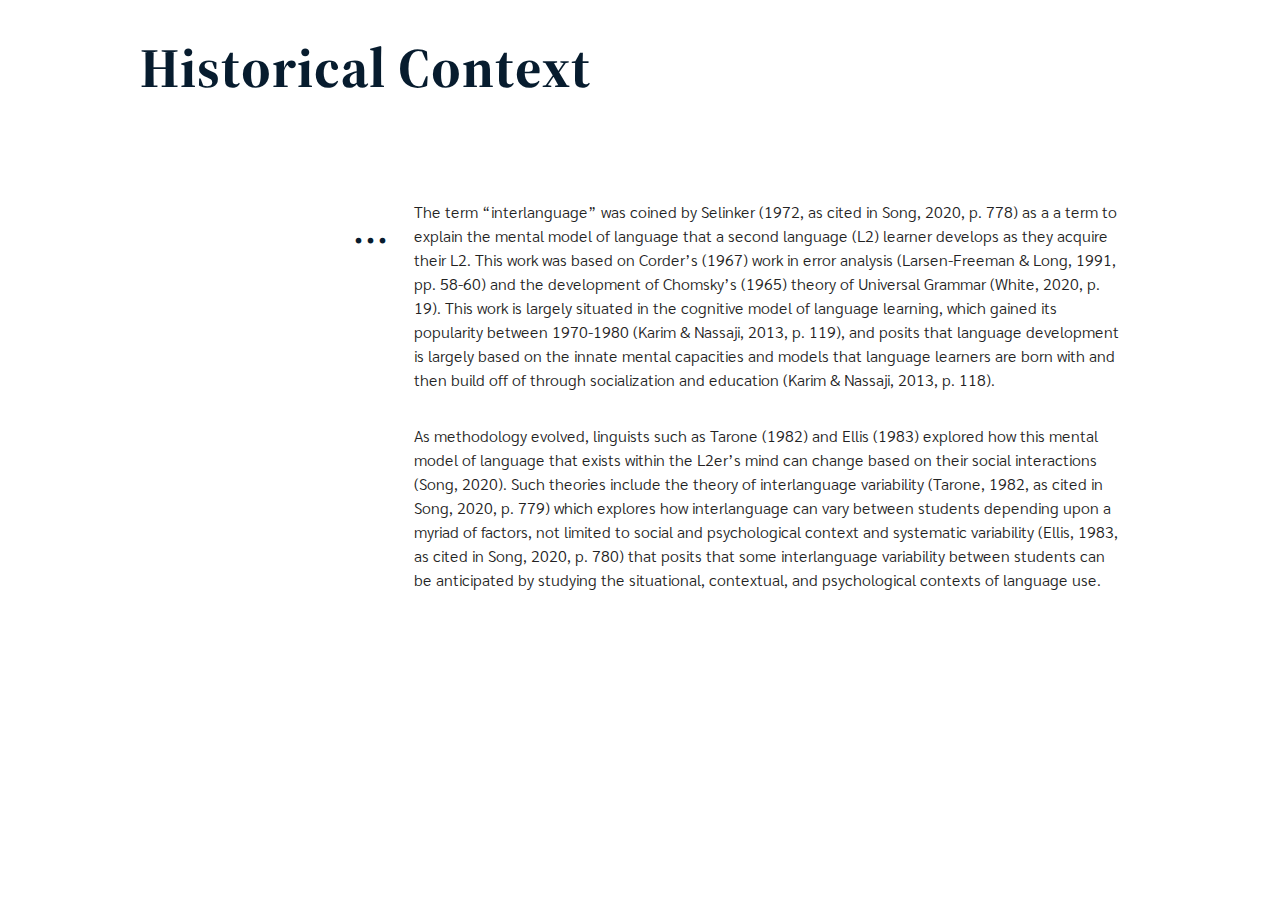
<file: historical-context.html>
<!doctype html>
<html lang="en">
    <head>
        <meta charset="utf-8">
        <title>TITLE</title>
        <meta name="viewport" content="width=device-width, initial-scale=1">

        <link rel="preconnect" href="https://fonts.googleapis.com"><link rel="preconnect" href="https://fonts.gstatic.com" crossorigin><link href="https://fonts.googleapis.com/css2?family=Sarabun:ital,wght@0,300;0,400;1,300&family=Source+Serif+Pro:wght@600;700&display=swap" rel="stylesheet">

        <link rel="stylesheet" href="CSS/reset.css">
        <link href="https://rossdanielconover.com/UTILS/debug-tool/debug-tools.css" rel="stylesheet">

        <link rel="stylesheet" href="CSS/styles.css">
    </head>
    <body>
      <div class='debug-grid'><div class='inner'><div class='col'></div><div class='col'></div><div class='col'></div><div class='col'></div><div class='col'></div><div class='col'></div><div class='col'></div><div class='col'></div></div></div>
        <!-- NAVIGATION -->
        <div class='nav-wrapper'>
            <nav class='top'>
                <div class='mobile'>
                    <a class='logo' href='./index.html'>
                        Logo
                    </a>
                    <button class='mobile-menu'>
                        <div class='rect'></div><div class='rect'></div><div class='rect'></div>
                    </button>
                    <div class='hidden-menu'>
                      <ul>
                        <li><a href="./historical-context.html">Historical Context</a></li>
                        <li><a href="./presentation-of-topic.html">Presentation of Topic</a></li>
                        <li><a href="./inquiries-and-research-questions.html">Inquiries and Research Questions</a></li>
                        <li><a href="./supporting-information.html">Supporting Information</a></li>
                        <li><a href="./research-review.html">Research Review</a></li>
                        <li><a href="./discussion.html">Discussion</a></li>
                        <li><a href="./application-and-reflection.html">Application &amp; Reflection</a></li>
                        <li><a href="./glossary.html">Glossary</a></li>
                        <li><a href="./references.html">References</a></li>
                      </ul>
                    </div> 
                </div>
            </nav>
        </div>

        <!-- HERO -->
        <section id='hero' class='hero'><div class='content-wrap'>
          <h2>Historical Context</h2>
        </div></section>

        <section id='main-content'><div class='content-wrap'>
        <div class='left-bar'>
          <h3 id='current-side-heading'>...</h3>
        </div>

        <div class='right-content' id='section-content'>
          <div class='sub-section' data-heading='Introduction'>
            <p>The term &ldquo;interlanguage&rdquo; was coined by Selinker (1972, as cited in Song, 2020, p. 778) as a a term to explain the mental model of language that a second language (L2) learner develops as they acquire their L2. This work was based on Corder&rsquo;s (1967) work in error analysis (Larsen-Freeman & Long, 1991, pp. 58-60) and the development of Chomsky&rsquo;s (1965) theory of Universal Grammar (White, 2020, p. 19). This work is largely situated in the cognitive model of language learning, which gained its popularity between 1970-1980 (Karim & Nassaji, 2013, p. 119), and posits that language development is largely based on the innate mental capacities and models that language learners are born with and then build off of through socialization and education (Karim & Nassaji, 2013, p. 118).</p>
            <p>As methodology evolved, linguists such as Tarone (1982) and Ellis (1983) explored how this mental model of language that exists within the L2er&rsquo;s mind can change based on their social interactions (Song, 2020). Such theories include the theory of interlanguage variability (Tarone, 1982, as cited in Song, 2020, p. 779) which explores how interlanguage can vary between students depending upon a myriad of factors, not limited to social and psychological context and systematic variability (Ellis, 1983, as cited in Song, 2020, p. 780) that posits that some interlanguage variability between students can be anticipated by studying the situational, contextual, and psychological contexts of language use.</p>
            <div class='video-wrap'>
              <iframe width="560" height="315" src="https://www.youtube.com/embed/oLmvIGAppfU" title="YouTube video player" frameborder="0" allow="accelerometer; autoplay; clipboard-write; encrypted-media; gyroscope; picture-in-picture" allowfullscreen></iframe>
              <p class='video-note'><span class='embolden'>Video Note:</span> In this video, Elaine Tarone provides a summary of the history of interlanguage variability and social context, starting from the roots of interlanguage. This video is lengthy, so it is recommended to watch from 4:15-20:22.</p>
            </div>
          </div>
          <div class='sub-section' data-heading='Impact to Second Language Acquisition (SLA)'>
            <p>The study of interlanguage and likewise, interlanguage variability, has had large and continued impacts to the field of Second Language Acquisition (SLA). These impacts are most notably an explanation and recognition of the value of student errors (Corder, 1967), heightened awareness of the spectrum of language development that exists between the L1 “start-line” and the “finish-line” that is total acquisition of a learner&rsquo;s L2 (Selinker, 1972, as cited in Song, 2020, p. 778) and the ways that educators can leverage and account for social context to better understand learner development (Tarone, 1982, as cited in Song, 2020, p. 779).</p>
            <p>Since the development of interlanguage variability, language teachers have better insight into how to leverage social interaction to improve a student&rsquo;s L2 progress and likewise how the social context of language use can inhibit the development of a healthy interlanguage (Tarone, 1982, as cited in Song, 2020, p. 779). This creates a more well-rounded and learner-centric field that acknowledges both psychological and social factors to learning and encourages new explorations in teaching methodology.</p>
          </div>
        </div>
      </div></section>

        <!-- SCRIPTS -->
        <script type='text/javascript' src='https://rossdanielconover.com/UTILS/debug-tool/DEBUGTOOL.js'></script>
        <script type='text/javascript' src='JS/utils.js'></script>
        <script type='text/javascript' src='JS/scroll-listener.js'></script>
        <script type='text/javascript' src='JS/scripts.js'></script>

        <script type='text/javascript'>
          connectScroll(document.getElementById('section-content'),document.getElementById('current-side-heading'));
        </script>
    </body>
</html>
</file>
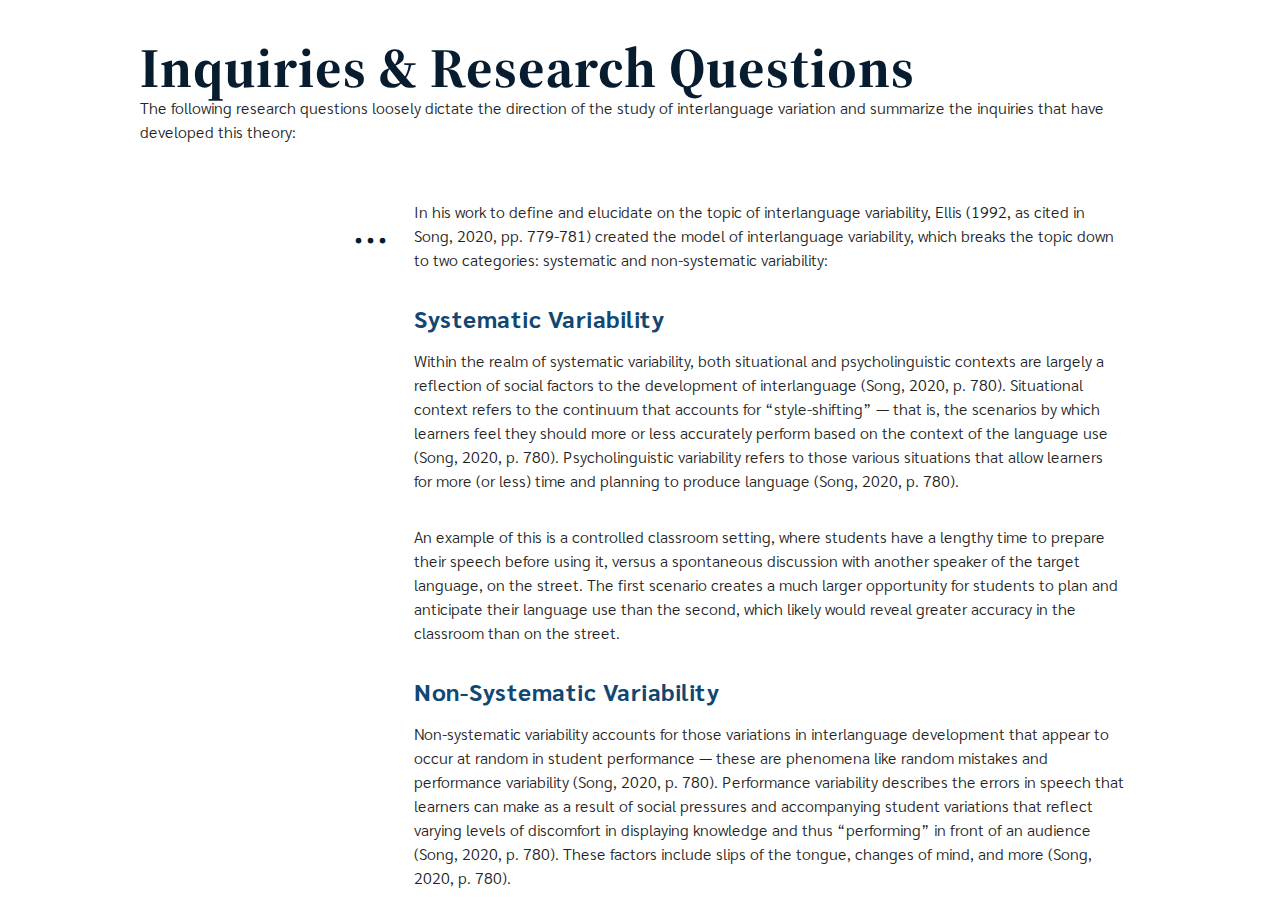
<file: inquiries-and-research-questions.html>
<!doctype html>
<html lang="en">
    <head>
        <meta charset="utf-8">
        <title>TITLE</title>
        <meta name="viewport" content="width=device-width, initial-scale=1">

        <link rel="preconnect" href="https://fonts.googleapis.com"><link rel="preconnect" href="https://fonts.gstatic.com" crossorigin><link href="https://fonts.googleapis.com/css2?family=Sarabun:ital,wght@0,300;0,400;1,300&family=Source+Serif+Pro:wght@600;700&display=swap" rel="stylesheet">

        <link rel="stylesheet" href="CSS/reset.css">
        <link href="https://rossdanielconover.com/UTILS/debug-tool/debug-tools.css" rel="stylesheet">

        <link rel="stylesheet" href="CSS/styles.css">
    </head>
    <body>
      <div class='debug-grid'><div class='inner'><div class='col'></div><div class='col'></div><div class='col'></div><div class='col'></div><div class='col'></div><div class='col'></div><div class='col'></div><div class='col'></div></div></div>
        <!-- NAVIGATION -->
        <div class='nav-wrapper'>
            <nav class='top'>
                <div class='mobile'>
                    <a class='logo' href='./index.html'>
                        Logo
                    </a>
                    <button class='mobile-menu'>
                        <div class='rect'></div><div class='rect'></div><div class='rect'></div>
                    </button>
                    <div class='hidden-menu'>
                      <ul>
                        <li><a href="./historical-context.html">Historical Context</a></li>
                        <li><a href="./presentation-of-topic.html">Presentation of Topic</a></li>
                        <li><a href="./inquiries-and-research-questions.html">Inquiries and Research Questions</a></li>
                        <li><a href="./supporting-information.html">Supporting Information</a></li>
                        <li><a href="./research-review.html">Research Review</a></li>
                        <li><a href="./discussion.html">Discussion</a></li>
                        <li><a href="./application-and-reflection.html">Application &amp; Reflection</a></li>
                        <li><a href="./glossary.html">Glossary</a></li>
                        <li><a href="./references.html">References</a></li>
                      </ul>
                    </div> 
                </div>
            </nav>
        </div>

        <!-- HERO -->
        <section id='hero' class='hero'><div class='content-wrap'>
          <h2>Inquiries &amp; Research Questions</h2>
          <p class='sub-heading'>The following research questions loosely dictate the direction of the study of interlanguage variation and summarize the inquiries that have developed this theory:</p>
        </div></section>

        <section id='main-content'><div class='content-wrap'>
        <div class='left-bar'>
          <h3 id='current-side-heading'>...</h3>
        </div>

        <div class='right-content' id='section-content'>
          <div class='sub-section' data-heading='How does social context influence the development of a learner’s interlanguage?'>
            <p>In his work to define and elucidate on the topic of interlanguage variability, Ellis (1992, as cited in Song, 2020, pp. 779-781) created the model of interlanguage variability, which breaks the topic down to two categories: systematic and non-systematic variability:</p>
            <h4>Systematic Variability</h4>
            <p>Within the realm of systematic variability, both situational and psycholinguistic contexts are largely a reflection of social factors to the development of interlanguage (Song, 2020, p. 780). Situational context refers to the continuum that accounts for “style-shifting” &mdash; that is, the scenarios by which learners feel they should more or less accurately perform based on the context of the language use (Song, 2020, p. 780). Psycholinguistic variability refers to those various situations that allow learners for more (or less) time and planning to produce language (Song, 2020, p. 780).</p>
            <p>An example of this is a controlled classroom setting, where students have a lengthy time to prepare their speech before using it, versus a spontaneous discussion with another speaker of the target language, on the street. The first scenario creates a much larger opportunity for students to plan and anticipate their language use than the second, which likely would reveal greater accuracy in the classroom than on the street.</p>
            <h4>Non-Systematic Variability</h4>
            <p>Non-systematic variability accounts for those variations in interlanguage development that appear to occur at random in student performance &mdash; these are phenomena like random mistakes and performance variability (Song, 2020, p. 780). Performance variability describes the errors in speech that learners can make as a result of social pressures and accompanying student variations that reflect varying levels of discomfort in displaying knowledge and thus “performing” in front of an audience (Song, 2020, p. 780). These factors include slips of the tongue, changes of mind, and more (Song, 2020, p. 780).</p>
          </div>
          <div class='sub-section' data-heading='Significance to Education'>
            <p>Tarone’s (1982, as cited in Song, 2020) application of this logic suggests that educators should be aware of how the social context might impact student performance, and create a variety of social situations for students to interact in, in order to expand their interlanguage (p. 779). Additionally, in the pursuit of a variety, teachers should pay extra attention to how their students are responding to such situations, in order to “check and adjust” their methods to fit the learner's needs (Song, 2020, pp. 781-782).</p>
            <p>This understanding of social context as a key factor in student progress represents a historical shift from language learning as being learner agnostic, in the case of behaviorist theory, gradually toward attention to the learner as main change agent in their own L2 development (Larsen-Freeman, 2019, as cited in LaScotte & Tarone, 2019, p. 96). This paves the way for new and exciting developments in how learners can acquire language, and additions to the pedagogical toolkit for encouraging language development, such as in the case of exemplar-based learning (Ellis & Wulff, 2020) as described below.</p>
            <div class='video-wrap'>
              <iframe width="560" height="315" src="https://www.youtube.com/embed/SZD9D4B9xIE" title="YouTube video player" frameborder="0" allow="accelerometer; autoplay; clipboard-write; encrypted-media; gyroscope; picture-in-picture" allowfullscreen></iframe>
              <p class='video-note'><span class='embolden'>Video Note:</span> In this clip (recommended start at 6:06), Selinker discusses progress made to the field of Second Language Acquisition (SLA) based on the fundamental tenets of interlanguage, and includes discussions of his upcoming work.</p>
            </div>
          </div>
        </div>
      </div></section>

        <!-- SCRIPTS -->
        <script type='text/javascript' src='https://rossdanielconover.com/UTILS/debug-tool/DEBUGTOOL.js'></script>
        <script type='text/javascript' src='JS/utils.js'></script>
        <script type='text/javascript' src='JS/scroll-listener.js'></script>
        <script type='text/javascript' src='JS/scripts.js'></script>

        <script type='text/javascript'>
          connectScroll(document.getElementById('section-content'),document.getElementById('current-side-heading'));
        </script>
    </body>
</html>
</file>
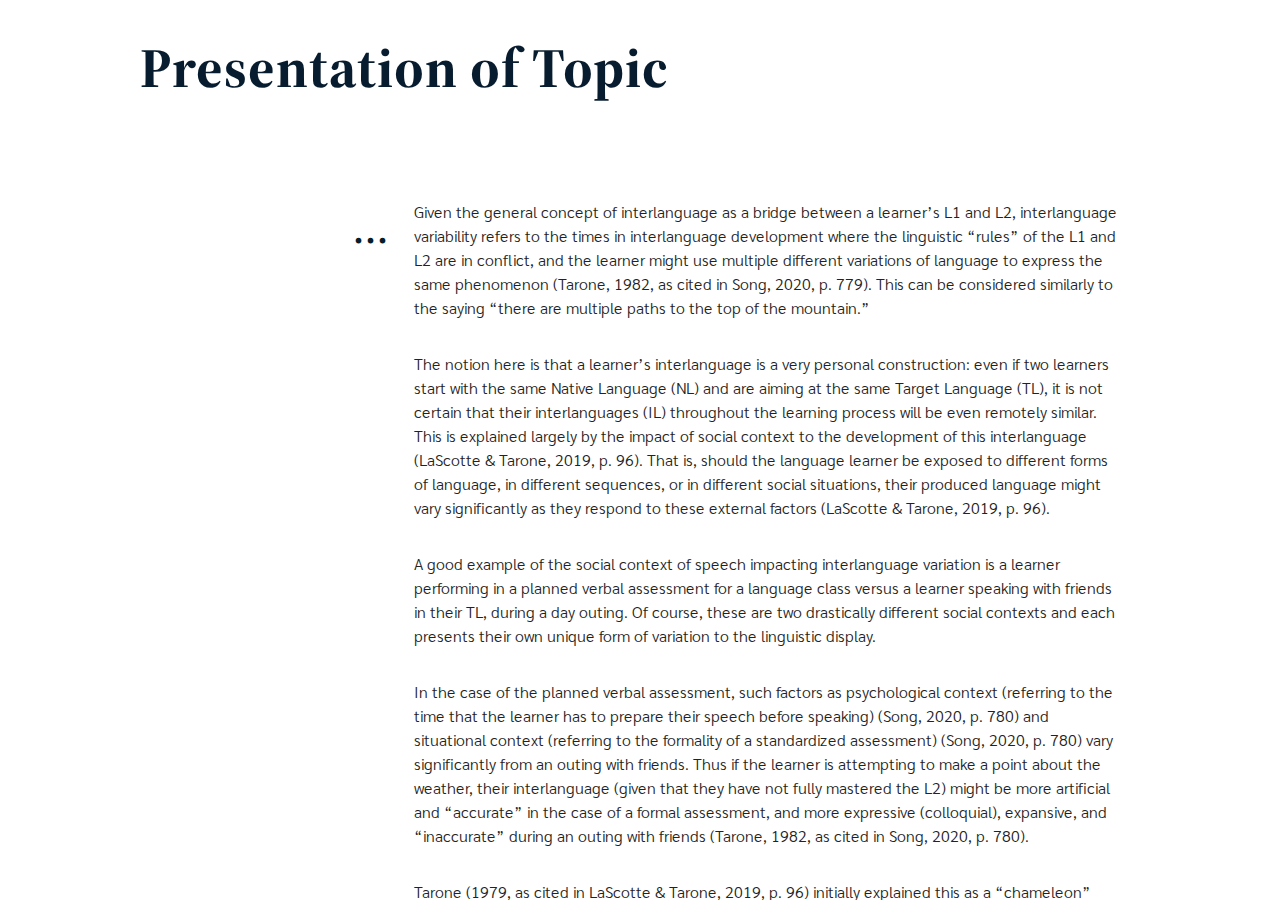
<file: presentation-of-topic.html>
<!doctype html>
<html lang="en">
    <head>
        <meta charset="utf-8">
        <title>TITLE</title>
        <meta name="viewport" content="width=device-width, initial-scale=1">

        <link rel="preconnect" href="https://fonts.googleapis.com"><link rel="preconnect" href="https://fonts.gstatic.com" crossorigin><link href="https://fonts.googleapis.com/css2?family=Sarabun:ital,wght@0,300;0,400;1,300&family=Source+Serif+Pro:wght@600;700&display=swap" rel="stylesheet">

        <link rel="stylesheet" href="CSS/reset.css">
        <link href="https://rossdanielconover.com/UTILS/debug-tool/debug-tools.css" rel="stylesheet">

        <link rel="stylesheet" href="CSS/styles.css">
    </head>
    <body>
      <div class='debug-grid'><div class='inner'><div class='col'></div><div class='col'></div><div class='col'></div><div class='col'></div><div class='col'></div><div class='col'></div><div class='col'></div><div class='col'></div></div></div>
        <!-- NAVIGATION -->
        <div class='nav-wrapper'>
            <nav class='top'>
                <div class='mobile'>
                    <a class='logo' href='./index.html'>
                        Logo
                    </a>
                    <button class='mobile-menu'>
                        <div class='rect'></div><div class='rect'></div><div class='rect'></div>
                    </button>
                    <div class='hidden-menu'>
                      <ul>
                        <li><a href="./historical-context.html">Historical Context</a></li>
                        <li><a href="./presentation-of-topic.html">Presentation of Topic</a></li>
                        <li><a href="./inquiries-and-research-questions.html">Inquiries and Research Questions</a></li>
                        <li><a href="./supporting-information.html">Supporting Information</a></li>
                        <li><a href="./research-review.html">Research Review</a></li>
                        <li><a href="./discussion.html">Discussion</a></li>
                        <li><a href="./application-and-reflection.html">Application &amp; Reflection</a></li>
                        <li><a href="./glossary.html">Glossary</a></li>
                        <li><a href="./references.html">References</a></li>
                      </ul>
                    </div> 
                </div>
            </nav>
        </div>

        <!-- HERO -->
        <section id='hero' class='hero'><div class='content-wrap'>
          <h2>Presentation of Topic</h2>
        </div></section>

        <section id='main-content'><div class='content-wrap'>
        <div class='left-bar'>
          <h3 id='current-side-heading'>...</h3>
        </div>

        <div class='right-content' id='section-content'>
          <div class='sub-section' data-heading='Introduction'>
            <p>Given the general concept of interlanguage as a bridge between a learner&rsquo;s L1 and L2, interlanguage variability refers to the times in interlanguage development where the linguistic “rules” of the L1 and L2 are in conflict, and the learner might use multiple different variations of language to express the same phenomenon (Tarone, 1982, as cited in Song, 2020, p. 779). This can be considered similarly to the saying “there are multiple paths to the top of the mountain.”</p>
            <p>The notion here is that a learner&rsquo;s interlanguage is a very personal construction: even if two learners start with the same Native Language (NL) and are aiming at the same Target Language (TL), it is not certain that their interlanguages (IL) throughout the learning process will be even remotely similar. This is explained largely by the impact of social context to the development of this interlanguage (LaScotte & Tarone, 2019, p. 96). That is, should the language learner be exposed to different forms of language, in different sequences, or in different social situations, their produced language might vary significantly as they respond to these external factors (LaScotte & Tarone, 2019, p. 96).</p>
            <p>A good example of the social context of speech impacting interlanguage variation is a learner performing in a planned verbal assessment for a language class versus a learner speaking with friends in their TL, during a day outing. Of course, these are two drastically different social contexts and each presents their own unique form of variation to the linguistic display.</p>
            <p>In the case of the planned verbal assessment, such factors as psychological context (referring to the time that the learner has to prepare their speech before speaking) (Song, 2020, p. 780) and situational context (referring to the formality of a standardized assessment) (Song, 2020, p. 780) vary significantly from an outing with friends. Thus if the learner is attempting to make a point about the weather, their interlanguage (given that they have not fully mastered the L2) might be more artificial and “accurate” in the case of a formal assessment, and more expressive (colloquial), expansive, and “inaccurate” during an outing with friends (Tarone, 1982, as cited in Song, 2020, p. 780).</p>
            <p>Tarone (1979, as cited in LaScotte & Tarone, 2019, p. 96) initially explained this as a “chameleon” phenomenon, in which the language learner cannot control the way that they shift styles in order to match the linguistic environment in which they&rsquo;ve been placed. However, Larsen-Freeman (2019, as cited in LaScotte & Tarone, 2019) questions learner agency &mdash; in which learners knowingly and intentionally alter their speech and linguistic style to either match or stand out from their linguistic environment (p. 96).</p>
            <p>While the adoption of certain styles of language might be intentional, unbeknownst to these learners, they are continually internalizing this information as part of their interlanguage (Lantolf & Beckett, 2009, as cited in LaScotte & Tarone, 2019, p. 97). That is, Lantolf & Beckett (2009, as cited in LaScotte & Tarone, 2019) posit that learners do not acquire language in a vacuum, like sterile language skills within a textbook, but instead that learners integrate the skills themselves as well as the social contexts, features, and styles associated with those skills into their interlanguage (p. 97).  This notion is similar to the feeling of nostalgia &mdash; the idea that a song or film might “take you back” &mdash; similarly a learner might resurrect social contexts or learned styles of language as associated with their developing interlanguage (LaScotte & Tarone, 2019, p. 97-98).</p>
          </div>
          <div class='sub-section' data-heading='Significance to Education'>
            <p>Tarone’s (1982, as cited in Song, 2020) application of this logic suggests that educators should be aware of how the social context might impact student performance, and create a variety of social situations for students to interact in, in order to expand their interlanguage (p. 779). Additionally, in the pursuit of a variety, teachers should pay extra attention to how their students are responding to such situations, in order to “check and adjust” their methods to fit the learner's needs (Song, 2020, pp. 781-782).</p>
            <p>This understanding of social context as a key factor in student progress represents a historical shift from language learning as being learner agnostic, in the case of behaviorist theory, gradually toward attention to the learner as main change agent in their own L2 development (Larsen-Freeman, 2019, as cited in LaScotte & Tarone, 2019, p. 96). This paves the way for new and exciting developments in how learners can acquire language, and additions to the pedagogical toolkit for encouraging language development, such as in the case of exemplar-based learning (Ellis & Wulff, 2020) as described below.</p>
            <div class='video-wrap'>
              <iframe width="560" height="315" src="https://www.youtube.com/embed/SZD9D4B9xIE" title="YouTube video player" frameborder="0" allow="accelerometer; autoplay; clipboard-write; encrypted-media; gyroscope; picture-in-picture" allowfullscreen></iframe>
              <p class='video-note'><span class='embolden'>Video Note:</span> In this clip (recommended start at 6:06), Selinker discusses progress made to the field of Second Language Acquisition (SLA) based on the fundamental tenets of interlanguage, and includes discussions of his upcoming work.</p>
            </div>
          </div>
        </div>
      </div></section>

        <!-- SCRIPTS -->
        <script type='text/javascript' src='https://rossdanielconover.com/UTILS/debug-tool/DEBUGTOOL.js'></script>
        <script type='text/javascript' src='JS/utils.js'></script>
        <script type='text/javascript' src='JS/scroll-listener.js'></script>
        <script type='text/javascript' src='JS/scripts.js'></script>

        <script type='text/javascript'>
          connectScroll(document.getElementById('section-content'),document.getElementById('current-side-heading'));
        </script>
    </body>
</html>
</file>
<file: CSS/styles.css>
/*:::::::::::::::::::::::::::::::::::::::::::::::::::::::::::::::::::::::::::::::::::::::::::::::::::::::::::::::
::::::::::::::::::::                                                                         ::::::::::::::::::::
::::::::::::::::::::  TYPOGRAPHY                                                             ::::::::::::::::::::
::::::::::::::::::::                                                                         ::::::::::::::::::::
:::::::::::::::::::::::::::::::::::::::::::::::::::::::::::::::::::::::::::::::::::::::::::::::::::::::::::::::*/
h1,h2,h3{ font-family: 'Source Serif Pro', serif }
h4,h5,h6, p{ font-family: 'Sarabun', sans-serif }

/* h1{} */
h2{ font-size: 5.6em; font-weight: 700; color: #071C2E }
h3{ font-size: 4.8em; line-height: 1.1;color: #071C2E }
h4{ font-size: 2.4em; line-height: 1.2; color: #114773; font-weight: 700; letter-spacing: .5px }
h5{ font-size: 2em; color: #47769D; line-height: 1.3 }
h6{ font-size: 1.7em; font-style: italic; color: #47769D  }
h1,h2,h3{letter-spacing:1px}

p{ font-size: 1.6em; line-height: 1.5; font-weight: 300; color: #222 }

sup{
  display: none;
  vertical-align: super;
  font-size: .7em;
  padding-left:2px;
  position: relative;
}

sup:hover{
  font-weight: 700;
  cursor: pointer;
}
sup:hover::before{
  content: '\25B2';
  position: absolute;
  top: -8px; left: 8px;
  font-size: 18px;
  color: #222;
}
sup:hover::after{
  content:'('attr(cite)')';
  position: absolute;
  bottom: 4px; left: 16px;
  background: #222;
  padding: 4px 12px;
  white-space: nowrap;

  color: #FFF;
  font-weight: 300;
  display: block;
}

span.hide-cite{
  /* display: none; */
  display: inline;
}

a{
  font-family: 'Sarabun', sans-serif; 
  color: #18608A;
}

/*:::::::::::::::::::::::::::::::::::::::::::::::::::::::::::::::::::::::::::::::::::::::::::::::::::::::::::::::
::::::::::::::::::::                                                                         ::::::::::::::::::::
::::::::::::::::::::  LAYOUT                                                                 ::::::::::::::::::::
::::::::::::::::::::                                                                         ::::::::::::::::::::
:::::::::::::::::::::::::::::::::::::::::::::::::::::::::::::::::::::::::::::::::::::::::::::::::::::::::::::::*/

.content-wrap{
  max-width: 1000px;
  margin: 0 auto;
}

/*:::::::::::::::::::::::::::::::::::::::::::::::::::::::::::::::::::::::::::::::::::::::::::::::::::::::::::::::
::::::::::::::::::::                                                                         ::::::::::::::::::::
::::::::::::::::::::  NAVIGATION                                                             ::::::::::::::::::::
::::::::::::::::::::                                                                         ::::::::::::::::::::
:::::::::::::::::::::::::::::::::::::::::::::::::::::::::::::::::::::::::::::::::::::::::::::::::::::::::::::::*/

nav.top{
  display: none;
  position: fixed;
  top: 0px; left: 0px;
  width: 100%;
  height: 4.8rem;
}

nav.top .mobile{
  display: flex;
    justify-content: space-between;
  width: 100%;
    max-width: 1000px;
  margin: 0 auto;
}

button.mobile-menu {
  position: relative;
  padding: 4px;
  border: 2px solid #FF0000;
  z-index: 999;
}

nav.top .mobile .hidden-menu{
  position: fixed;
  top: 0px; right: 0px;
  z-index: 900;
}

.embolden{
  font-weight: 700;
}

/*:::::::::::::::::::::::::::::::::::::::::::::::::::::::::::::::::::::::::::::::::::::::::::::::::::::::::::::::
::::::::::::::::::::                                                                         ::::::::::::::::::::
::::::::::::::::::::  TABLE OF CONTENTS                                                      ::::::::::::::::::::
::::::::::::::::::::                                                                         ::::::::::::::::::::
:::::::::::::::::::::::::::::::::::::::::::::::::::::::::::::::::::::::::::::::::::::::::::::::::::::::::::::::*/

#table-of-contents ul.main{ 
  font-size: 1.4em;
  font-family: 'Sarabun', sans-serif;
  color: #114773;
}

#table-of-contents ul.main > li{ margin-bottom: .4rem }
#table-of-contents ul.main > li >a {font-weight: 700}

#table-of-contents ul.main ul.subsections{
  width: 100%;
  font-size: .9em;
}

#table-of-contents ul.main ul.subsections > li::before{
  content: '\2022';
}

#table-of-contents ul.main ul.subsections > li{ margin-top: 1.2rem; font-size: 1.2rem }
#table-of-contents ul.main ul.subsections > li a {display:none}
#table-of-contents ul.main ul.subsections > li:first-of-type{ margin-top: 0; }

#table-of-contents a{ text-decoration: none; color: #071C2E; }

#table-of-contents ul.main[data-status='active']{
  padding-bottom:.8rem;
}
#table-of-contents ul.main[data-status='active'] > li > a{letter-spacing: .5px; color: #114773;}
#table-of-contents ul.main[data-status='active'] ul.subsections > li::before{display:none}
#table-of-contents ul.main[data-status='active'] ul.subsections > li a{ display: block }
#table-of-contents ul.main[data-status='active']{ font-size: 1.6em }

/*:::::::::::::::::::::::::::::::::::::::::::::::::::::::::::::::::::::::::::::::::::::::::::::::::::::::::::::::
::::::::::::::::::::                                                                         ::::::::::::::::::::
::::::::::::::::::::  SECTIONS                                                               ::::::::::::::::::::
::::::::::::::::::::                                                                         ::::::::::::::::::::
:::::::::::::::::::::::::::::::::::::::::::::::::::::::::::::::::::::::::::::::::::::::::::::::::::::::::::::::*/

/*:::::::::::::::::::::::::::::::::::::::::::::::::::::::::::::::::::::::::::::::::::::::::::::::::::::::::::::::
::::::::::::::::::::  HERO                                                                   ::::::::::::::::::::
:::::::::::::::::::::::::::::::::::::::::::::::::::::::::::::::::::::::::::::::::::::::::::::::::::::::::::::::*/
#hero{
  margin-top: 2.4rem;
  height: 17.6rem;
  padding-top: 1.6rem;
}

#hero p.sub-header{
  font-size: 2.4em;
  font-style: italic;
  margin-bottom: .8rem;
}

#hero p.author{
  font-size: 1.6em;
}

/*:::::::::::::::::::::::::::::::::::::::::::::::::::::::::::::::::::::::::::::::::::::::::::::::::::::::::::::::
::::::::::::::::::::  MAIN CONTENT                                                           ::::::::::::::::::::
:::::::::::::::::::::::::::::::::::::::::::::::::::::::::::::::::::::::::::::::::::::::::::::::::::::::::::::::*/

#main-content{
  position: relative;
  height: calc(100vh - 20rem);
}

#main-content .content-wrap{
  width: 100%;
  position: relative;
  height: 100%;
}

/*::::  LEFT BAR    ::::::::::::::::::*/

.left-bar{
  position: absolute;
  width: 25%;

  text-align: right;
}

/*::::  RIGHT CONTENT    ::::::::::::::::::*/

.right-content{
  position: absolute;
  width: 75%; height: 100%;
  left: 25%;
  overflow-y: scroll;
  scroll-behavior: smooth;
  padding-left: 2.4rem;
  padding-bottom: 4.8rem;
  padding-right: 1.6rem;
}

.right-content .main-section{
  margin-bottom: 9.6rem;
}

.right-content h3{ margin-bottom: 1.6rem; }
.right-content h4{ margin-bottom: 1.6rem; }
.right-content h5{ margin-bottom: 1.6rem; }
.right-content h6{ margin-bottom: .8rem; }
.right-content p{ margin-bottom: 3.2rem; }

  .right-content::-webkit-scrollbar{ width: 2px }
  .right-content::-webkit-scrollbar-thumb{ background: #000 }

.right-content .sub-section{
  position: relative;
  margin-top: 4.8rem;
}

.right-content .sub-section:first-of-type{margin-top:0}

.video-wrap{
  display: flex;
  justify-content: center;
  flex-direction: column;
  align-items: center;
  padding: 4rem 0 1.6rem 0;
}

.video-wrap p.video-note{
  font-style: italic;
  font-size: 1.6em;
  max-width: 560px;
  margin-top: 1.6rem;
  margin-bottom: 0;
}

.video-wrap.exception{ padding: 0}
.video-wrap.exception a{
  font-size: 1.6em;
  text-align: left;
  width:100%;
}
.video-wrap.exception .video-note{margin-top:.8rem}

.key-player{
  display:flex;
  flex-wrap: wrap;
  margin-top: 4.8em;
}

.key-player h5{ margin-bottom: .8rem }

.key-player > h5,
.key-player > h6,
.key-player > p{
  width: 100%;
}

.key-player .left{
  width: 32%;
}

.key-player .left img{
  width: calc(100% - 1.6rem);
}

.key-player .right{
  width: 68%;
}

.key-player .image-note{
  font-size: 1.2em;
  color: #666;
  margin-bottom: 0;
}

.key-player h6{ margin-top: .8rem }

.key-player.full .right{ width: 100% }

.right-content ul{
  list-style: disc;
  padding-left: 1.8rem;
}

.right-content li{
  font-family: 'Sarabun', sans-serif;
  font-size: 1.6em;
  font-weight: 300;
  color: #222;
  line-height: 1.4;
  margin-bottom: 1.6rem;
}

.right-content li .embolden{color: #47769D; font-weight: 500 }

.right-content p.author-name{
  font-size: 2em;
  margin-bottom: .8rem;
}

a.article-link{
  color: #18608A;
  font-size: 1.8em;
  margin-bottom: 2.4rem;
  display: block;
}

a.article-link span{ text-decoration: none;}

.pull{
  border: 1px solid #000;
  padding: 1.6rem;

  font-size: .8em;
}

.pull.episode .chunk{
  display: flex;
}

.pull.episode .chunk p span{ display: block }


.excerpt-wrap{
  width: 100%;
  border: 1px solid #000;
  padding: 2.4rem;
}

.excerpt-wrap.example-four{margin-bottom: 1.6rem}

.excerpt-wrap img{
  width: 75%;
}

.excerpt-wrap.center{text-align: center}

p.excerpt-note{
  font-style: italic;
  font-size: 1.6em;
  max-width: 560px;
  margin-top: 1.6rem;
}

.glossary-term p{
  font-size: 1.6em;
}

.glossary-term p .term{
  font-weight: 700;
  margin-right: .8rem;
  color: #114773
}

.glossary-term.sub{padding-left: 6.4rem}
.glossary-term.sub-sub{padding-left: 12.8rem}

p.ref{ 
  font-size: 1.4em; 
  text-indent: -3.2rem; 
  padding-left: 3.2rem; 
  margin-bottom: 2.4rem;
}












  .debug-grid {display: none !important }

.debug-grid{
  position: fixed;
  display: flex;
  width: 100vw;
  height: 100vh;
}

.debug-grid .inner{ width: 100%; max-width: 1000px; margin: 0 auto; display: flex;}

.debug-grid .inner .col{
  border-right: 1px solid rgba(0,0,0,.1);
  width: 12.5%;
  height: 100%;
}

.debug-grid .inner .col:first-of-type{border-left: 1px solid rgba(0,0,0,.1);}
</file>
